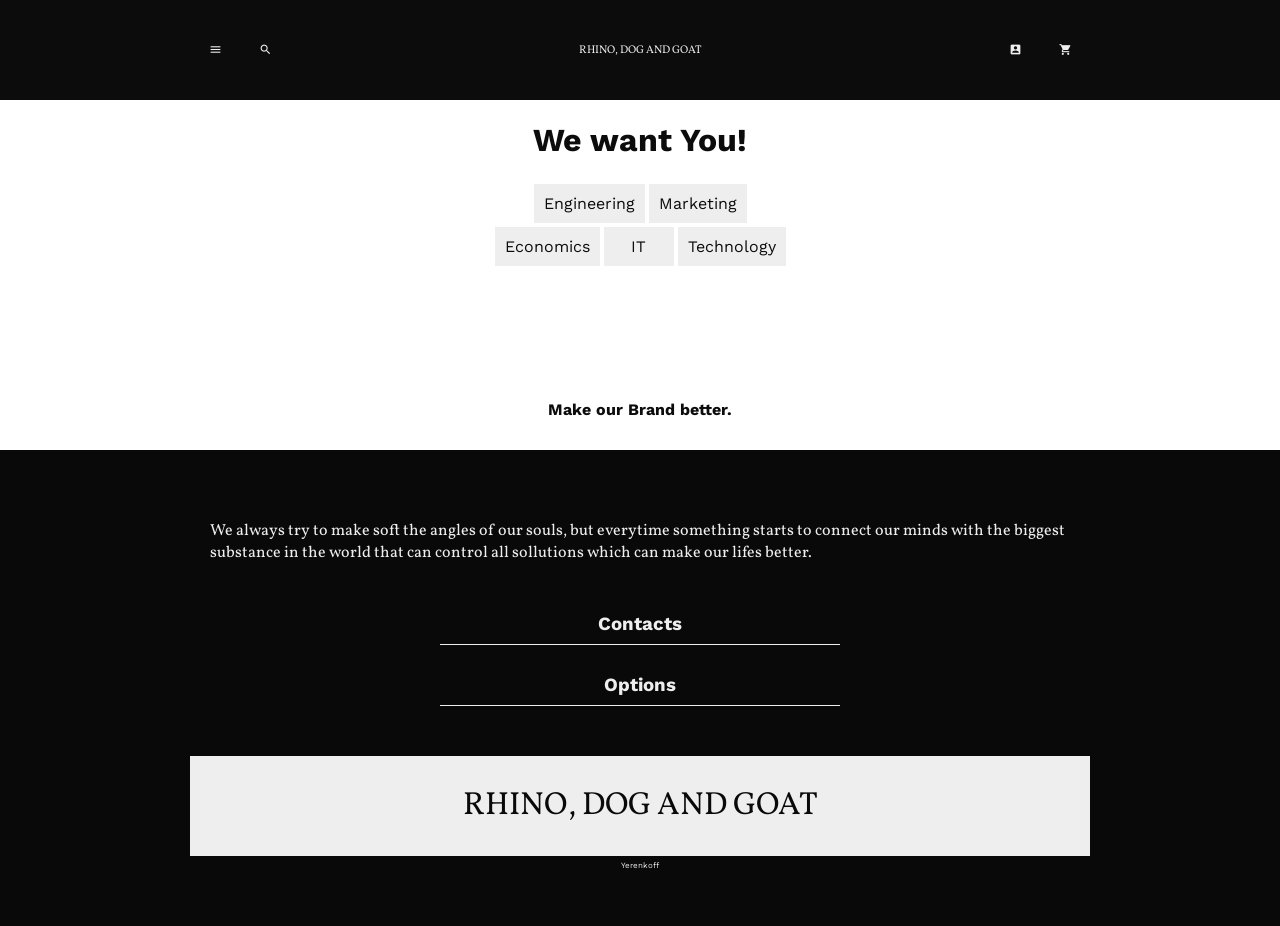
<file: careers.html>
<!DOCTYPE html>
<html>
    <head>
        <title>RHINO, DOG AND GOAT</title>
        <link rel="icon" type="image/png" href="img/favicon.png"/>
        <link rel="stylesheet" href="careers.css">
        <link rel="stylesheet" href="general.css">
        <meta charset="utf-8">
        <meta name="viewport" content="width=device-width, initial-scale=1">
        <link href="https://fonts.googleapis.com/icon?family=Material+Icons" rel="stylesheet">
        <link href="https://fonts.googleapis.com/css?family=Vollkorn:400,600|Work+Sans:600&amp;subset=cyrillic-ext" rel="stylesheet">
        <style>
            .header button {
                background: none;
                border: none;
                height: 50px;
                margin-top: 25px;
                width: 50px;
                display: grid;
                align-content: center;
                color: #eee;
                outline: none;
                cursor: pointer;
                -webkit-tap-highlight-color: transparent;
                transition: 0.3s;
                transition-timing-function: linear;
            }
        </style>
    </head>
    <body>
        <button class="upButton" onclick="goUp()">
            <i class="material-icons">
                keyboard_arrow_up
            </i>
        </button>
        <header>
            <div class="container header">
                <button onclick="showNav()">
                    <i class="material-icons" id="materialMenuIcon">menu</i>
                </button>
                <button onclick="showSearch()">
                    <i class="material-icons" id="materialSearchIcon">search</i>
                </button>
                <nav id="searchBar">
                    <form action="" id="searchForm">
                        <input type="text" placeholder="type your request">
                        <button id="searchButton">
                            <i class="material-icons">search</i>
                        </button>
                    </form>
                </nav>
                <nav id="navigationBar">
                    <button class="menuItem" onclick="openList(this)">Men</button>
                    <ul class="list">
                        <li>
                            <a href="men.html">All</a>
                        </li>
                        <li>
                            <a href="#/">Hats</a>
                        </li>
                        <li>
                            <a href="#/">T-Shirts</a>
                        </li>
                        <li>
                            <a href="#/">Jeans</a>
                        </li>
                    </ul>
                    <button class="menuItem" onclick="openList(this)">Women</button>
                    <ul class="list">
                        <li>
                            <a href="#/">All</a>
                        </li>
                        <li>
                            <a href="#/">Hats</a>
                        </li>
                        <li>
                            <a href="#/">Dresses</a>
                        </li>
                        <li>
                            <a href="#/">T-Shirts</a>
                        </li>
                    </ul>
                    <button class="menuItem" onclick="openList(this)">Kids</button>
                    <ul class="list">
                        <li>
                            <a href="#/">All</a>
                        </li>
                        <li>
                            <a href="#/">Hats</a>
                        </li>
                        <li>
                            <a href="#/">T-Shirts</a>
                        </li>
                        <li>
                            <a href="#/">Shirts</a>
                        </li>
                    </ul>
                </nav>
                <h1>
                    <a href="/">RHINO, DOG AND GOAT</a>
                </h1>
                <form action="" id="loginForm">
                    <button type="submit" form="loginForm">
                        <i class="material-icons">account_box</i>
                    </button>
                </form>
                <form action="" id="basketForm">
                    <button type="submit" form="basketForm">
                        <i class="material-icons">shopping_cart</i>
                    </button>
                </form>
            </div>
        </header>
        <main>
            <div class="container">
                <h2 class="helloHeader">We want You!</h2>
                <ul class="types">
                    <li class="type" onclick="showDescription(this)" data-item-type="Engineering">Engineering</li>
                    <li class="type" onclick="showDescription(this)" data-item-type="Marketing">Marketing</li>
                    <li class="type" onclick="showDescription(this)" data-item-type="Economics">Economics</li>
                    <li class="type" onclick="showDescription(this)" data-item-type="IT">IT</li>
                    <li class="type" onclick="showDescription(this)" data-item-type="Technology">Technology</li>
                </ul>
                <h2 class="artHeader hidden">Make our Brand better.</h2>
                <section class="typeDescription sectionEngineering">
                    <div class="typeBlock">
                        <a href="#/" class="typeHeader">Main engineer</a>
                        <h4 class="city">Toulouse</h4>
                        <p class="typeText">Lorem ipsum dolor sit amet, consectetur adipisicing elit. Repudiandae veritatis, hic sed totam veniam voluptate quidem vitae tempore, vel amet illo quaerat possimus ab maxime saepe adipisci qui. Quas, voluptas.</p>
                    </div>
                    <div class="typeBlock">
                        <a href="#/" class="typeHeader">Engineer</a>
                        <h4 class="city">Lisbon</h4>
                        <p class="typeText">Nisi excepturi reprehenderit accusamus perspiciatis officia quam illo pariatur, ratione, amet eius. Quasi officia dolore laboriosam. Iusto ipsum facere sequi, alias obcaecati!</p>
                    </div>
                </section>
                <section class="typeDescription sectionMarketing">
                    <div class="typeBlock">
                        <a href="#/" class="typeHeader">Marketer</a>
                        <h4 class="city">Toulouse</h4>
                        <p class="typeText">Enim culpa nemo dolorem incidunt pariatur quos cumque autem velit officiis laboriosam, assumenda inventore cum, at fuga eos. Animi id, deleniti! Architecto.</p>
                    </div>
                    <div class="typeBlock">
                        <a href="#/" class="typeHeader">Analyst</a>
                        <h4 class="city">Toulouse</h4>
                        <p class="typeText">Quod voluptate cum animi maxime tempora incidunt, ratione ipsa doloremque perspiciatis natus atque laborum assumenda optio vero nisi alias. Nemo, doloremque, repudiandae!</p>
                    </div>
                    <div class="typeBlock">
                        <a href="#/" class="typeHeader">Manager</a>
                        <h4 class="city">Amsterdam</h4>
                        <p class="typeText">Itaque numquam quasi accusantium nemo tenetur assumenda, enim, alias at minima voluptatem obcaecati laboriosam iusto modi eaque illo asperiores minus dolore, cum!</p>
                    </div>
                </section>
                <section class="typeDescription sectionEconomics">
                    <div class="typeBlock">
                        <a href="#/" class="typeHeader">Economist:)</a>
                        <h4 class="city">Strasbourg</h4>
                        <p class="typeText">Odit autem non esse consectetur, voluptate accusamus aliquid beatae commodi delectus, distinctio, quas! Voluptas minima est cum itaque odit, numquam in sunt.</p>
                    </div>
                    <div class="typeBlock">
                        <a href="#/" class="typeHeader">Accountant</a>
                        <h4 class="city">Strasbourg</h4>
                        <p class="typeText">Necessitatibus unde, aspernatur dolorem hic quibusdam iure, sint assumenda magnam culpa ab nihil iste perferendis praesentium. Vero perspiciatis a asperiores quibusdam soluta.</p>
                    </div>
                </section>
                <section class="typeDescription sectionIT">
                    <div class="typeBlock">
                        <a href="#/" class="typeHeader">Designer</a>
                        <h4 class="city">Strasbourg</h4>
                        <p class="typeText">Consequuntur dolorem expedita iusto dolores, quis asperiores nam harum, excepturi obcaecati maxime rerum et debitis ea non aut necessitatibus perspiciatis autem, culpa!</p>
                    </div>
                    <div class="typeBlock">
                        <a href="#/" class="typeHeader">Python Programmer</a>
                        <h4 class="city">Amsterdam</h4>
                        <p class="typeText">Commodi voluptate officia doloribus voluptates obcaecati molestias recusandae eaque optio beatae architecto possimus quisquam quas non ad magnam qui est dignissimos, eum.</p>
                    </div>
                </section>
                <section class="typeDescription sectionTechnology">
                    <div class="typeBlock">
                        <a href="#/" class="typeHeader">Seamstress</a>
                        <h4 class="city">Strasbourg</h4>
                        <p class="typeText">Illo tempora iusto et nam! Distinctio eveniet deleniti numquam perferendis suscipit blanditiis totam similique placeat, quod incidunt tempore nihil molestias nam maiores.</p>
                    </div>
                    <div class="typeBlock">
                        <a href="#/" class="typeHeader">Technologist</a>
                        <h4 class="city">Toulouse</h4>
                        <p class="typeText">Dolore fuga at explicabo rerum blanditiis necessitatibus, odit quae sint dicta quos maiores quod provident quibusdam suscipit, quia. Vel cumque, ullam voluptate!</p>
                    </div>
                    <div class="typeBlock">
                        <a href="#/" class="typeHeader">Administrator</a>
                        <h4 class="city">Amsterdam</h4>
                        <p class="typeText">Distinctio veniam ut libero perferendis nesciunt, iste beatae omnis dignissimos, iusto dolorem iure, illum officia autem! Ipsa molestias optio voluptatum architecto laborum!</p>
                    </div>
                </section>
            </div>
        </main>
        <footer>
            <div class="footer__returns" onclick="closeReturns()">
                <div class="returnsModal">
                    <h2 class="returnsHeader">Returns</h2>
                    <h3 class="returnsSubtitle">Lorem ipsum</h3>
                    <p class="returnsText">Autem error a cumque corporis, nesciunt voluptatibus suscipit itaque nemo sed laudantium perspiciatis alias nulla sunt mollitia tempora ipsam voluptates similique recusandae.</p>
                    <h3 class="returnsSubtitle">Dolor sit amet</h3>
                    <p class="returnsText">Veniam veritatis necessitatibus saepe in et fuga iure aperiam mollitia dolores molestias soluta distinctio ad asperiores perferendis quaerat quae, sit deleniti. Quo!</p>
                </div>
            </div>
            <section class="footer__shipping" onclick="closeShipping()">
                <div class="shippingModal">
                    <div id="sky">
                        <span id="letterA">A</span>
                        <span id="letterB">B</span>
                        <i class="material-icons" id="plane">
                            airplanemode_active
                        </i>
                    </div>
                    <div class="shippingInfo" onscroll="shippingScroll()">
                        <h2 class="shipping__h2">Shipping</h2>
                        <p class="shipping__p">Lorem ipsum dolor sit amet, consectetur adipisicing elit. Fugiat, et quo minima dolorem porro expedita harum blanditiis quis deserunt neque tenetur quasi, dignissimos recusandae.</p>
                        <p class="shipping__p">Distinctio aspernatur temporibus libero dignissimos veritatis. Lorem ipsum dolor sit amet, consectetur adipisicing elit. Aperiam officia distinctio dicta quae cupiditate dignissimos laudantium reprehenderit, beatae aspernatur,
                            voluptates odit consectetur earum nam voluptate dolorem consequuntur maxime voluptatum nostrum. Lorem ipsum dolor sit amet, consectetur adipisicing elit. Eligendi repudiandae ipsa veritatis vel quia autem delectus voluptas minima rem. Quidem
                            inventore odio porro dicta error deserunt reiciendis sequi quod nesciunt? Lorem ipsum dolor sit amet, consectetur adipisicing elit.</p>
                        <p class="shipping__p">Iure odit, possimus? Nobis officia nam, ut velit molestias accusamus officiis, ex, deserunt unde obcaecati labore incidunt sequi consequuntur quae. Doloremque, est!</p>
                        <p class="shipping__p">Lorem ipsum dolor sit amet, consectetur adipisicing elit. Earum maxime laboriosam odit, blanditiis, ducimus error dolores sed quaerat cum quod dolorum voluptate minus magni odio doloremque, sint voluptates suscipit. Animi.</p>
                        <p class="shipping__p">Lorem ipsum dolor sit amet, consectetur adipisicing elit. Earum maxime laboriosam odit, blanditiis, ducimus error dolores sed quaerat cum quod dolorum voluptate minus magni odio doloremque, sint voluptates suscipit. Animi.</p>
                        <p class="shipping__p">Lorem ipsum dolor sit amet, consectetur adipisicing elit. Earum maxime laboriosam odit, blanditiis, ducimus error dolores sed quaerat cum quod dolorum voluptate minus magni odio doloremque, sint voluptates suscipit. Animi.</p>
                        <p class="shipping__p">Lorem ipsum dolor sit amet, consectetur adipisicing elit. Earum maxime laboriosam odit, blanditiis, ducimus error dolores sed quaerat cum quod dolorum voluptate minus magni odio doloremque, sint voluptates suscipit. Animi.</p>
                        <p class="shipping__p">Lorem ipsum dolor sit amet, consectetur adipisicing elit. Earum maxime laboriosam odit, blanditiis, ducimus error dolores sed quaerat cum quod dolorum voluptate minus magni odio doloremque, sint voluptates suscipit. Animi.</p>
                        <p class="shipping__p">Lorem ipsum dolor sit amet, consectetur adipisicing elit. Earum maxime laboriosam odit, blanditiis, ducimus error dolores sed quaerat cum quod dolorum voluptate minus magni odio doloremque, sint voluptates suscipit. Animi.</p>
                        <p class="shipping__p">Lorem ipsum dolor sit amet, consectetur adipisicing elit. Architecto esse quidem tenetur ad maxime, nobis. Voluptatibus nam deleniti accusantium doloremque a laudantium aliquam, nostrum eveniet quasi id repudiandae temporibus accusamus!</p>
                    </div>
                </div>
            </section>
            <div class="container">
                <p class="footer__text">We always try to make soft the angles of our souls, but everytime something starts to connect our minds with the biggest substance in the world that can control all sollutions which can make our lifes better.</p>
                <nav class="footer__col">
                    <h3 class="footer__h3" onclick="showList(this)">Contacts</h3>
                    <ul class="footer__list">
                        <li>
                            <a href="#/">Twitter</a>
                        </li>
                        <li>
                            <a href="#/">Instagram</a>
                        </li>
                        <li>
                            <a href="#/">Telegram</a>
                        </li>
                        <li>
                            <a href="#/">YouTube</a>
                        </li>
                    </ul>
                </nav>
                <nav class="footer__col">
                    <h3 class="footer__h3" onclick="showList(this)">Options</h3>
                    <ul class="footer__list">
                        <li>
                            <a href="#/" onclick="openShipping()">Shipping</a>
                        </li>
                        <li>
                            <a href="#/">Careers</a>
                        </li>
                        <li>
                            <a href="#/">Account</a>
                        </li>
                        <li>
                            <a href="#/" onclick="openReturns()">Returns</a>
                        </li>
                    </ul>
                </nav>
                <h2 class="footer__logo hidden">
                    <a href="#/">RHINO, DOG AND GOAT</a>
                </h2>
                <a href="#/" class="footer__myname">Yerenkoff</a>
            </div>
        </footer>
        <script src="careers.js"></script>
        <script src="general.js"></script>
    </body>
</html>
</file>
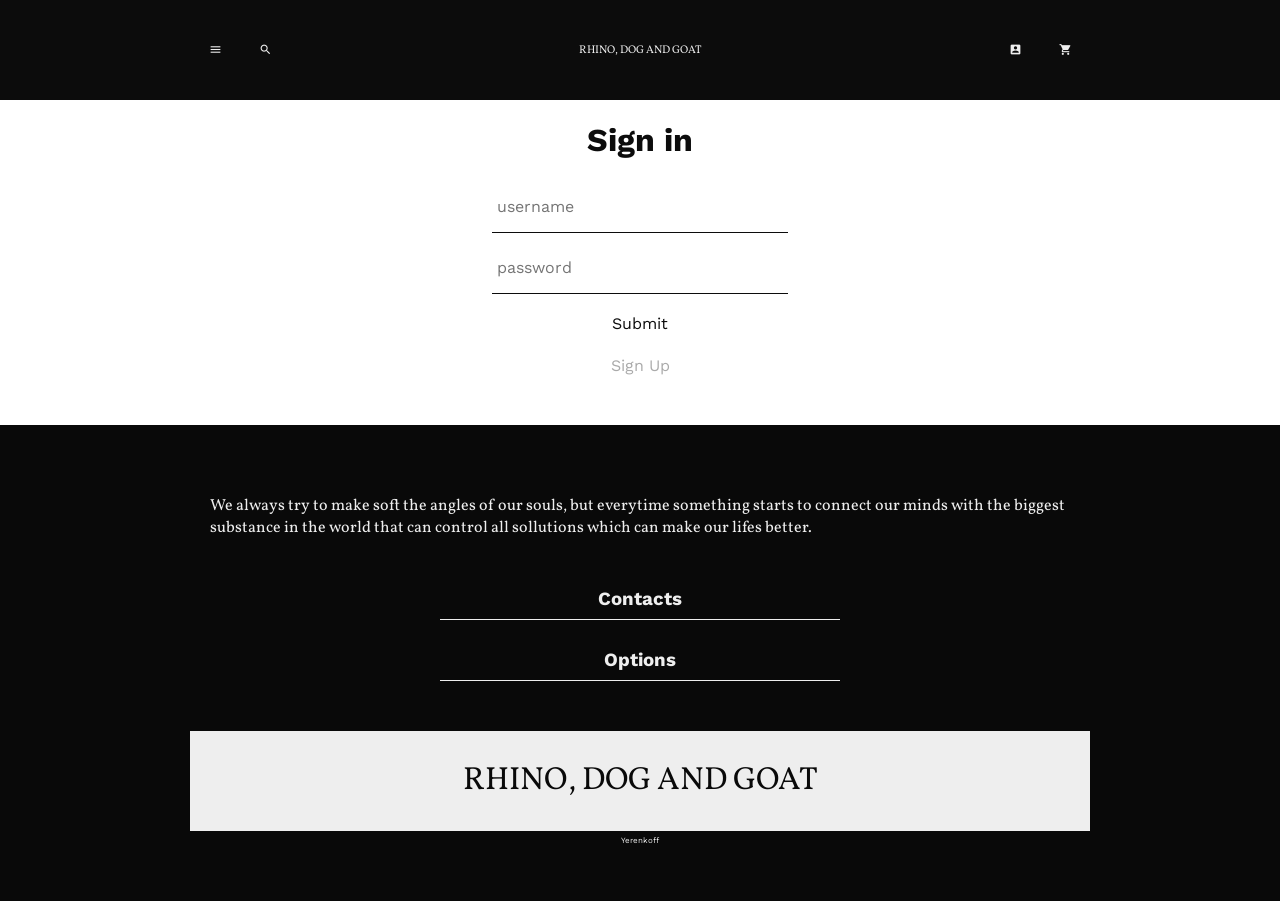
<file: login.html>
<!DOCTYPE html>
<html>
    <head>
        <title>RHINO, DOG AND GOAT</title>
        <link rel="icon" type="image/png" href="img/favicon.png"/>
        <link rel="stylesheet" href="login.css">
        <link rel="stylesheet" href="general.css">
        <meta charset="utf-8">
        <meta name="viewport" content="width=device-width, initial-scale=1">
        <link href="https://fonts.googleapis.com/icon?family=Material+Icons" rel="stylesheet">
        <link href="https://fonts.googleapis.com/css?family=Vollkorn:400,600|Work+Sans:600&amp;subset=cyrillic-ext" rel="stylesheet">
        <style>
            .header button {
                background: none;
                border: none;
                height: 50px;
                margin-top: 25px;
                width: 50px;
                display: grid;
                align-content: center;
                color: #eee;
                outline: none;
                cursor: pointer;
                -webkit-tap-highlight-color: transparent;
                transition: 0.3s;
                transition-timing-function: linear;
            }
        </style>
    </head>
    <body>
        <button class="upButton" onclick="goUp()">
            <i class="material-icons">
                keyboard_arrow_up
            </i>
        </button>
        <header>
            <div class="container header">
                <button onclick="showNav()">
                    <i class="material-icons" id="materialMenuIcon">menu</i>
                </button>
                <button onclick="showSearch()">
                    <i class="material-icons" id="materialSearchIcon">search</i>
                </button>
                <nav id="searchBar">
                    <form action="" id="searchForm">
                        <input type="text" placeholder="type your request">
                        <button id="searchButton">
                            <i class="material-icons">search</i>
                        </button>
                    </form>
                </nav>
                <nav id="navigationBar">
                    <button class="menuItem" onclick="openList(this)">Men</button>
                    <ul class="list">
                        <li>
                            <a href="men.html">All</a>
                        </li>
                        <li>
                            <a href="#/">Hats</a>
                        </li>
                        <li>
                            <a href="#/">T-Shirts</a>
                        </li>
                        <li>
                            <a href="#/">Jeans</a>
                        </li>
                    </ul>
                    <button class="menuItem" onclick="openList(this)">Women</button>
                    <ul class="list">
                        <li>
                            <a href="#/">All</a>
                        </li>
                        <li>
                            <a href="#/">Hats</a>
                        </li>
                        <li>
                            <a href="#/">Dresses</a>
                        </li>
                        <li>
                            <a href="#/">T-Shirts</a>
                        </li>
                    </ul>
                    <button class="menuItem" onclick="openList(this)">Kids</button>
                    <ul class="list">
                        <li>
                            <a href="#/">All</a>
                        </li>
                        <li>
                            <a href="#/">Hats</a>
                        </li>
                        <li>
                            <a href="#/">T-Shirts</a>
                        </li>
                        <li>
                            <a href="#/">Shirts</a>
                        </li>
                    </ul>
                </nav>
                <h1>
                    <a href="/">RHINO, DOG AND GOAT</a>
                </h1>
                <form action="" id="loginForm">
                    <button type="submit" form="loginForm">
                        <i class="material-icons">account_box</i>
                    </button>
                </form>
                <form action="" id="basketForm">
                    <button type="submit" form="basketForm">
                        <i class="material-icons">shopping_cart</i>
                    </button>
                </form>
            </div>
        </header>
        <main>
            <div class="container">
                <h2 class="helloHeader">Sign in</h2>
                <form action="#/" class="signInForm">
                    <input type="text" placeholder="username" class="datas">
                    <input type="password" placeholder="password" class="datas">
                    <input type="submit" class="submit">
                </form>
                <a href="#/" class="signUpLink">Sign Up</a>
            </div>
        </main>
        <footer>
            <div class="footer__returns" onclick="closeReturns()">
                <div class="returnsModal">
                    <h2 class="returnsHeader">Returns</h2>
                    <h3 class="returnsSubtitle">Lorem ipsum</h3>
                    <p class="returnsText">Autem error a cumque corporis, nesciunt voluptatibus suscipit itaque nemo sed laudantium perspiciatis alias nulla sunt mollitia tempora ipsam voluptates similique recusandae.</p>
                    <h3 class="returnsSubtitle">Dolor sit amet</h3>
                    <p class="returnsText">Veniam veritatis necessitatibus saepe in et fuga iure aperiam mollitia dolores molestias soluta distinctio ad asperiores perferendis quaerat quae, sit deleniti. Quo!</p>
                </div>
            </div>
            <section class="footer__shipping" onclick="closeShipping()">
                <div class="shippingModal">
                    <div id="sky">
                        <span id="letterA">A</span>
                        <span id="letterB">B</span>
                        <i class="material-icons" id="plane">
                            airplanemode_active
                        </i>
                    </div>
                    <div class="shippingInfo" onscroll="shippingScroll()">
                        <h2 class="shipping__h2">Shipping</h2>
                        <p class="shipping__p">Lorem ipsum dolor sit amet, consectetur adipisicing elit. Fugiat, et quo minima dolorem porro expedita harum blanditiis quis deserunt neque tenetur quasi, dignissimos recusandae.</p>
                        <p class="shipping__p">Distinctio aspernatur temporibus libero dignissimos veritatis. Lorem ipsum dolor sit amet, consectetur adipisicing elit. Aperiam officia distinctio dicta quae cupiditate dignissimos laudantium reprehenderit, beatae aspernatur,
                            voluptates odit consectetur earum nam voluptate dolorem consequuntur maxime voluptatum nostrum. Lorem ipsum dolor sit amet, consectetur adipisicing elit. Eligendi repudiandae ipsa veritatis vel quia autem delectus voluptas minima rem. Quidem
                            inventore odio porro dicta error deserunt reiciendis sequi quod nesciunt? Lorem ipsum dolor sit amet, consectetur adipisicing elit.</p>
                        <p class="shipping__p">Iure odit, possimus? Nobis officia nam, ut velit molestias accusamus officiis, ex, deserunt unde obcaecati labore incidunt sequi consequuntur quae. Doloremque, est!</p>
                        <p class="shipping__p">Lorem ipsum dolor sit amet, consectetur adipisicing elit. Earum maxime laboriosam odit, blanditiis, ducimus error dolores sed quaerat cum quod dolorum voluptate minus magni odio doloremque, sint voluptates suscipit. Animi.</p>
                        <p class="shipping__p">Lorem ipsum dolor sit amet, consectetur adipisicing elit. Earum maxime laboriosam odit, blanditiis, ducimus error dolores sed quaerat cum quod dolorum voluptate minus magni odio doloremque, sint voluptates suscipit. Animi.</p>
                        <p class="shipping__p">Lorem ipsum dolor sit amet, consectetur adipisicing elit. Earum maxime laboriosam odit, blanditiis, ducimus error dolores sed quaerat cum quod dolorum voluptate minus magni odio doloremque, sint voluptates suscipit. Animi.</p>
                        <p class="shipping__p">Lorem ipsum dolor sit amet, consectetur adipisicing elit. Earum maxime laboriosam odit, blanditiis, ducimus error dolores sed quaerat cum quod dolorum voluptate minus magni odio doloremque, sint voluptates suscipit. Animi.</p>
                        <p class="shipping__p">Lorem ipsum dolor sit amet, consectetur adipisicing elit. Earum maxime laboriosam odit, blanditiis, ducimus error dolores sed quaerat cum quod dolorum voluptate minus magni odio doloremque, sint voluptates suscipit. Animi.</p>
                        <p class="shipping__p">Lorem ipsum dolor sit amet, consectetur adipisicing elit. Earum maxime laboriosam odit, blanditiis, ducimus error dolores sed quaerat cum quod dolorum voluptate minus magni odio doloremque, sint voluptates suscipit. Animi.</p>
                        <p class="shipping__p">Lorem ipsum dolor sit amet, consectetur adipisicing elit. Architecto esse quidem tenetur ad maxime, nobis. Voluptatibus nam deleniti accusantium doloremque a laudantium aliquam, nostrum eveniet quasi id repudiandae temporibus accusamus!</p>
                    </div>
                </div>
            </section>
            <div class="container">
                <p class="footer__text">We always try to make soft the angles of our souls, but everytime something starts to connect our minds with the biggest substance in the world that can control all sollutions which can make our lifes better.</p>
                <nav class="footer__col">
                    <h3 class="footer__h3" onclick="showList(this)">Contacts</h3>
                    <ul class="footer__list">
                        <li>
                            <a href="#/">Twitter</a>
                        </li>
                        <li>
                            <a href="#/">Instagram</a>
                        </li>
                        <li>
                            <a href="#/">Telegram</a>
                        </li>
                        <li>
                            <a href="#/">YouTube</a>
                        </li>
                    </ul>
                </nav>
                <nav class="footer__col">
                    <h3 class="footer__h3" onclick="showList(this)">Options</h3>
                    <ul class="footer__list">
                        <li>
                            <a href="#/" onclick="openShipping()">Shipping</a>
                        </li>
                        <li>
                            <a href="#/">Careers</a>
                        </li>
                        <li>
                            <a href="#/">Account</a>
                        </li>
                        <li>
                            <a href="#/" onclick="openReturns()">Returns</a>
                        </li>
                    </ul>
                </nav>
                <h2 class="footer__logo hidden">
                    <a href="#/">RHINO, DOG AND GOAT</a>
                </h2>
                <a href="#/" class="footer__myname">Yerenkoff</a>
            </div>
        </footer>
        <script src="careers.js"></script>
        <script src="general.js"></script>
    </body>
</html>
</file>
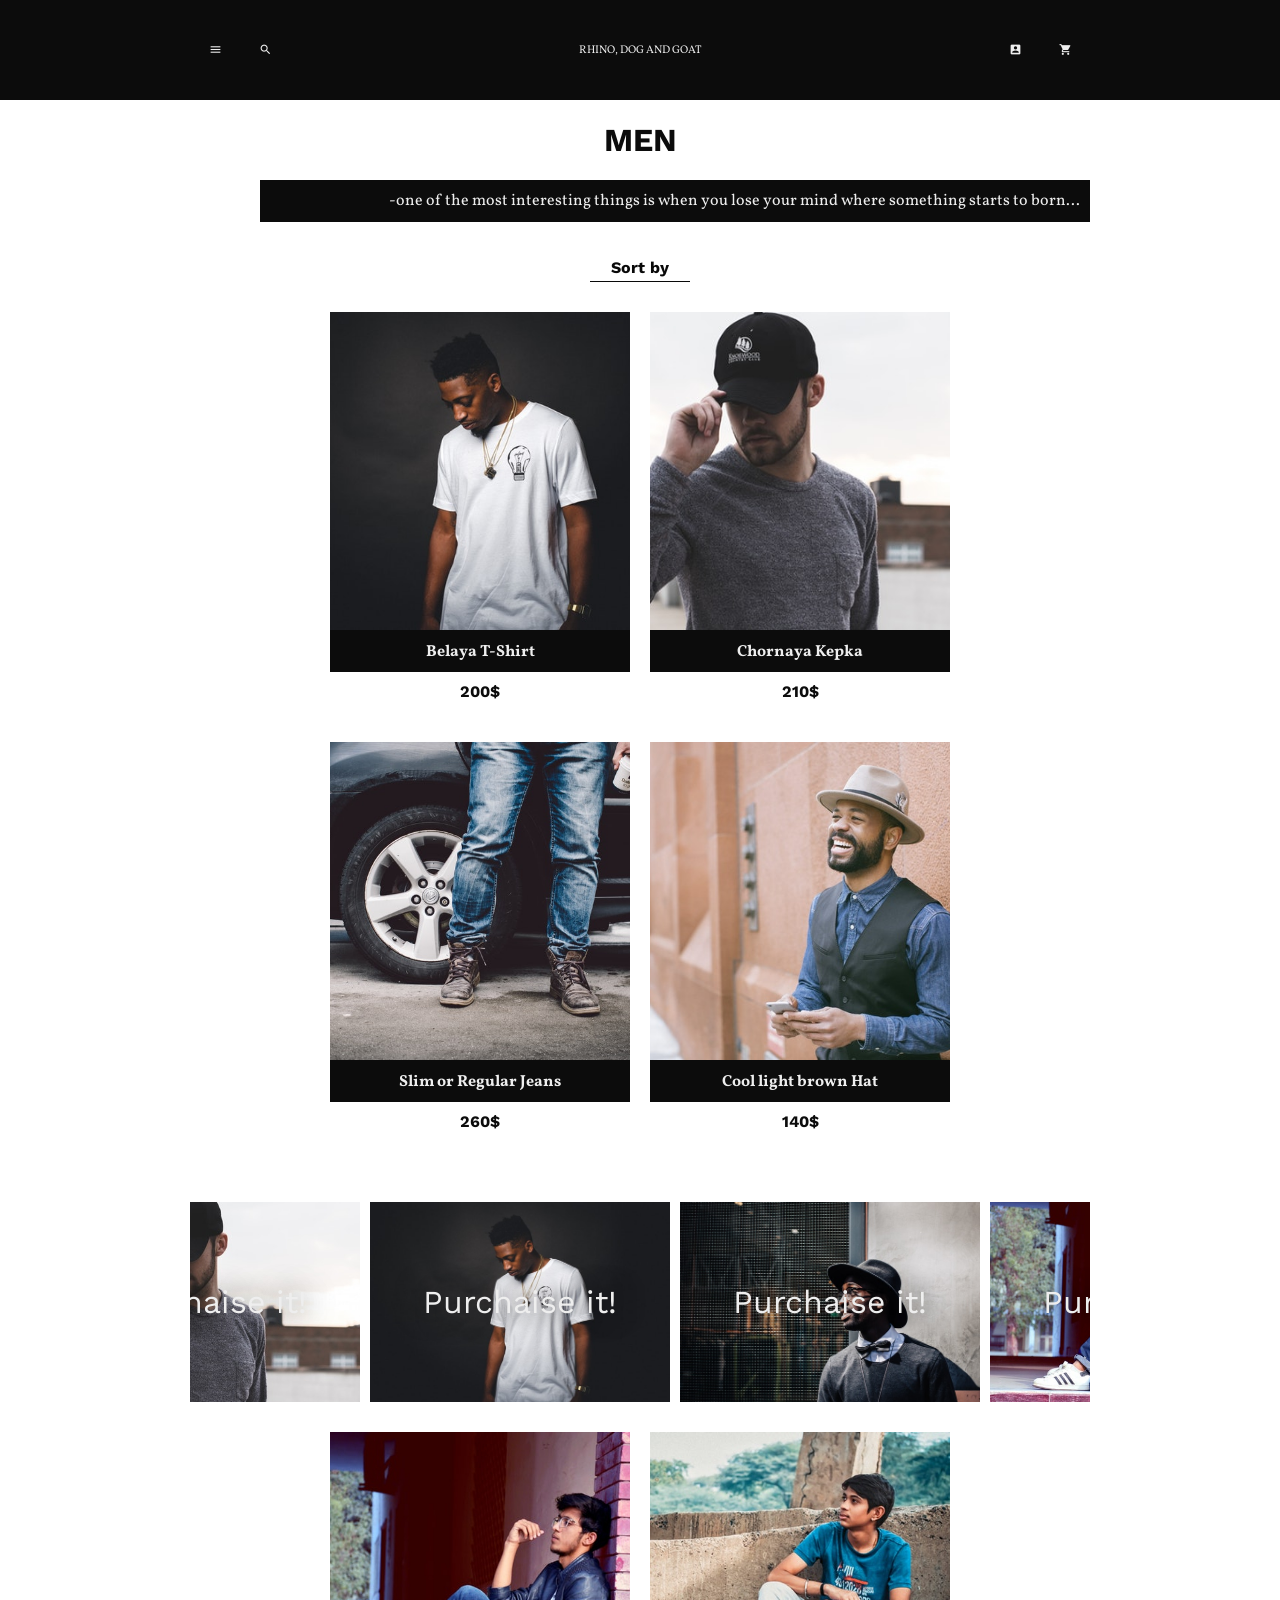
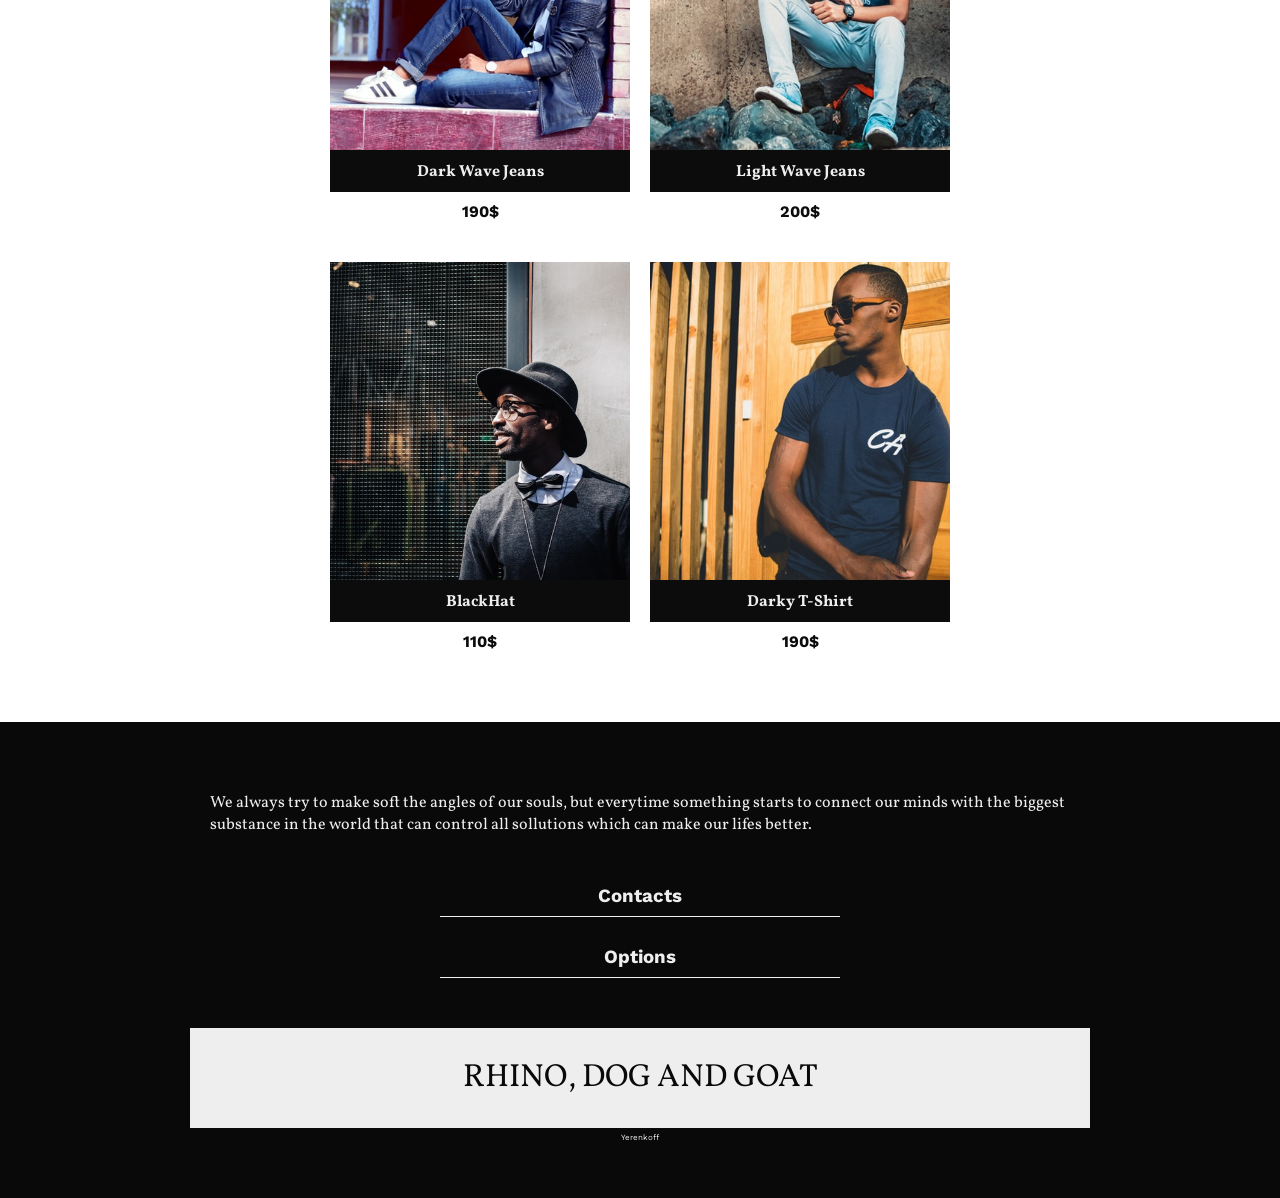
<file: men.html>
<!DOCTYPE html>
<html>
    <head>
        <title>RHINO, DOG AND GOAT</title>
        <link rel="stylesheet" href="men.css">
        <link rel="stylesheet" href="general.css">
        <meta charset="utf-8">
        <meta name="viewport" content="width=device-width, initial-scale=1">
        <link href="https://fonts.googleapis.com/icon?family=Material+Icons" rel="stylesheet">
        <link href="https://fonts.googleapis.com/css?family=Vollkorn:400,600|Work+Sans:600&amp;subset=cyrillic-ext" rel="stylesheet">
        <style>
            .header button {
                background: none;
                border: none;
                height: 50px;
                margin-top: 25px;
                width: 50px;
                display: grid;
                align-content: center;
                color: #eee;
                outline: none;
                cursor: pointer;
                -webkit-tap-highlight-color: transparent;
                transition: 0.3s;
                transition-timing-function: linear;
            }
        </style>
    </head>
    <body>
        <button class="upButton" onclick="goUp()">
            <i class="material-icons">
                keyboard_arrow_up
            </i>
        </button>
        <header>
            <div class="container header">
                <button onclick="showNav()">
                    <i class="material-icons" id="materialMenuIcon">menu</i>
                </button>
                <button onclick="showSearch()">
                    <i class="material-icons" id="materialSearchIcon">search</i>
                </button>
                <nav id="searchBar">
                    <form action="" id="searchForm">
                        <input type="text" placeholder="type your request">
                        <button id="searchButton">
                            <i class="material-icons">search</i>
                        </button>
                    </form>
                </nav>
                <nav id="navigationBar">
                    <button class="menuItem" onclick="openList(this)">Men</button>
                    <ul class="list">
                        <li>
                            <a href="men.html">All</a>
                        </li>
                        <li>
                            <a href="#/">Hats</a>
                        </li>
                        <li>
                            <a href="#/">T-Shirts</a>
                        </li>
                        <li>
                            <a href="#/">Jeans</a>
                        </li>
                    </ul>
                    <button class="menuItem" onclick="openList(this)">Women</button>
                    <ul class="list">
                        <li>
                            <a href="#/">All</a>
                        </li>
                        <li>
                            <a href="#/">Hats</a>
                        </li>
                        <li>
                            <a href="#/">Dresses</a>
                        </li>
                        <li>
                            <a href="#/">T-Shirts</a>
                        </li>
                    </ul>
                    <button class="menuItem" onclick="openList(this)">Kids</button>
                    <ul class="list">
                        <li>
                            <a href="#/">All</a>
                        </li>
                        <li>
                            <a href="#/">Hats</a>
                        </li>
                        <li>
                            <a href="#/">T-Shirts</a>
                        </li>
                        <li>
                            <a href="#/">Shirts</a>
                        </li>
                    </ul>
                </nav>
                <h1>
                    <a href="/">RHINO, DOG AND GOAT</a>
                </h1>
                <form action="" id="loginForm">
                    <button type="submit" form="loginForm">
                        <i class="material-icons">account_box</i>
                    </button>
                </form>
                <form action="" id="basketForm">
                    <button type="submit" form="basketForm">
                        <i class="material-icons">shopping_cart</i>
                    </button>
                </form>
            </div>
        </header>
        <main class="main">
            <div class="container">

                <h2 class="main__h2" onclick="sortBy()">MEN</h2>

                <p class="main__quote hidden">-one of the most interesting things is when you lose your mind where something starts to born...</p>

                <div class="main__sorting">
                    <button class="sorting__sortButton" onclick="showSort()">Sort by</button>
                    <nav class="sorting__sortNav">
                        <a href="#/" onclick="sortBy(this)" data-item-type="fromLow">price: from low to high</a>
                        <a href="#/" onclick="sortBy(this)" data-item-type="fromHigh">price: from high to low</a>
                        <a href="#/" onclick="sortBy(this)" data-item-type="byName">by name</a>
                        <a href="#/" onclick="sortBy(this)" data-item-type="byRecs">by recommendations</a>
                    </nav>
                </div>

                <section class="main__block">
                    <a href="#/" class="block__product hidden">
                        <div class="product__image"><img src="img/mtshirt0.jpeg" alt=""></div>
                        <h3 class="product__Name">Belaya T-Shirt</h3>
                        <h3 class="product_Price">200$</h3>
                    </a>
                    <a href="#/" class="block__product hidden">
                        <div class="product__image"><img src="img/menHat0.jpeg" alt=""></div>
                        <h3 class="product__Name">Chornaya Kepka</h3>
                        <h3 class="product_Price">210$</h3>
                    </a>
                    <a href="#/" class="block__product hidden">
                        <div class="product__image"><img src="img/mJeans0.jpg" alt=""></div>
                        <h3 class="product__Name">Slim or Regular Jeans</h3>
                        <h3 class="product_Price">260$</h3>
                    </a>
                    <a href="#/" class="block__product hidden">
                        <div class="product__image"><img src="img/menHat1.jpeg" alt=""></div>
                        <h3 class="product__Name">Cool light brown Hat</h3>
                        <h3 class="product_Price">140$</h3>
                    </a>
                </section>

                <div class="main__carousel hidden">
                    <div class="carousel__images">
                        <a href="#/" class="carouselImage">Purchaise it!</a>
                        <a href="#/" class="carouselImage">Purchaise it!</a>
                        <a href="#/" class="carouselImage">Purchaise it!</a>
                        <a href="#/" class="carouselImage">Purchaise it!</a>
                        <a href="#/" class="carouselImage">Purchaise it!</a>
                    </div>
                </div>

                <section class="main__block">
                    <a href="#/" class="block__product hidden">
                        <div class="product__image"><img src="img/mJeans1.jpeg" alt=""></div>
                        <h3 class="product__Name">Dark Wave Jeans</h3>
                        <h3 class="product_Price">190$</h3>
                    </a>
                    <a href="#/" class="block__product hidden">
                        <div class="product__image"><img src="img/mJeans2.jpeg" alt=""></div>
                        <h3 class="product__Name">Light Wave Jeans</h3>
                        <h3 class="product_Price">200$</h3>
                    </a>
                    <a href="#/" class="block__product hidden">
                        <div class="product__image"><img src="img/menHat2.jpeg" alt=""></div>
                        <h3 class="product__Name">BlackHat</h3>
                        <h3 class="product_Price">110$</h3>
                    </a>
                    <a href="#/" class="block__product hidden">
                        <div class="product__image"><img src="img/mtshirt1.jpeg" alt=""></div>
                        <h3 class="product__Name">Darky T-Shirt</h3>
                        <h3 class="product_Price">190$</h3>
                    </a>
                </section>

            </div>
        </main>
        <footer>
            <div class="footer__returns" onclick="closeReturns()">
                <div class="returnsModal">
                    <h2 class="returnsHeader">Returns</h2>
                    <h3 class="returnsSubtitle">Lorem ipsum</h3>
                    <p class="returnsText">Autem error a cumque corporis, nesciunt voluptatibus suscipit itaque nemo sed laudantium perspiciatis alias nulla sunt mollitia tempora ipsam voluptates similique recusandae.</p>
                    <h3 class="returnsSubtitle">Dolor sit amet</h3>
                    <p class="returnsText">Veniam veritatis necessitatibus saepe in et fuga iure aperiam mollitia dolores molestias soluta distinctio ad asperiores perferendis quaerat quae, sit deleniti. Quo!</p>
                </div>
            </div>
            <section class="footer__shipping" onclick="closeShipping()">
                <div class="shippingModal">
                    <div id="sky">
                        <span id="letterA">A</span>
                        <span id="letterB">B</span>
                        <i class="material-icons" id="plane">
                            airplanemode_active
                        </i>
                    </div>
                    <div class="shippingInfo" onscroll="shippingScroll()">
                        <h2 class="shipping__h2">Shipping</h2>
                        <p class="shipping__p">Lorem ipsum dolor sit amet, consectetur adipisicing elit. Fugiat, et quo minima dolorem porro expedita harum blanditiis quis deserunt neque tenetur quasi, dignissimos recusandae.</p>
                        <p class="shipping__p">Distinctio aspernatur temporibus libero dignissimos veritatis. Lorem ipsum dolor sit amet, consectetur adipisicing elit. Aperiam officia distinctio dicta quae cupiditate dignissimos laudantium reprehenderit, beatae aspernatur,
                            voluptates odit consectetur earum nam voluptate dolorem consequuntur maxime voluptatum nostrum. Lorem ipsum dolor sit amet, consectetur adipisicing elit. Eligendi repudiandae ipsa veritatis vel quia autem delectus voluptas minima rem. Quidem
                            inventore odio porro dicta error deserunt reiciendis sequi quod nesciunt? Lorem ipsum dolor sit amet, consectetur adipisicing elit.</p>
                        <p class="shipping__p">Iure odit, possimus? Nobis officia nam, ut velit molestias accusamus officiis, ex, deserunt unde obcaecati labore incidunt sequi consequuntur quae. Doloremque, est!</p>
                        <p class="shipping__p">Lorem ipsum dolor sit amet, consectetur adipisicing elit. Earum maxime laboriosam odit, blanditiis, ducimus error dolores sed quaerat cum quod dolorum voluptate minus magni odio doloremque, sint voluptates suscipit. Animi.</p>
                        <p class="shipping__p">Lorem ipsum dolor sit amet, consectetur adipisicing elit. Earum maxime laboriosam odit, blanditiis, ducimus error dolores sed quaerat cum quod dolorum voluptate minus magni odio doloremque, sint voluptates suscipit. Animi.</p>
                        <p class="shipping__p">Lorem ipsum dolor sit amet, consectetur adipisicing elit. Earum maxime laboriosam odit, blanditiis, ducimus error dolores sed quaerat cum quod dolorum voluptate minus magni odio doloremque, sint voluptates suscipit. Animi.</p>
                        <p class="shipping__p">Lorem ipsum dolor sit amet, consectetur adipisicing elit. Earum maxime laboriosam odit, blanditiis, ducimus error dolores sed quaerat cum quod dolorum voluptate minus magni odio doloremque, sint voluptates suscipit. Animi.</p>
                        <p class="shipping__p">Lorem ipsum dolor sit amet, consectetur adipisicing elit. Earum maxime laboriosam odit, blanditiis, ducimus error dolores sed quaerat cum quod dolorum voluptate minus magni odio doloremque, sint voluptates suscipit. Animi.</p>
                        <p class="shipping__p">Lorem ipsum dolor sit amet, consectetur adipisicing elit. Earum maxime laboriosam odit, blanditiis, ducimus error dolores sed quaerat cum quod dolorum voluptate minus magni odio doloremque, sint voluptates suscipit. Animi.</p>
                        <p class="shipping__p">Lorem ipsum dolor sit amet, consectetur adipisicing elit. Architecto esse quidem tenetur ad maxime, nobis. Voluptatibus nam deleniti accusantium doloremque a laudantium aliquam, nostrum eveniet quasi id repudiandae temporibus accusamus!</p>
                    </div>
                </div>
            </section>
            <div class="container">
                <p class="footer__text">We always try to make soft the angles of our souls, but everytime something starts to connect our minds with the biggest substance in the world that can control all sollutions which can make our lifes better.</p>
                <nav class="footer__col">
                    <h3 class="footer__h3" onclick="showList(this)">Contacts</h3>
                    <ul class="footer__list">
                        <li>
                            <a href="#/">Twitter</a>
                        </li>
                        <li>
                            <a href="#/">Instagram</a>
                        </li>
                        <li>
                            <a href="#/">Telegram</a>
                        </li>
                        <li>
                            <a href="#/">YouTube</a>
                        </li>
                    </ul>
                </nav>
                <nav class="footer__col">
                    <h3 class="footer__h3" onclick="showList(this)">Options</h3>
                    <ul class="footer__list">
                        <li>
                            <a href="#/" onclick="openShipping()">Shipping</a>
                        </li>
                        <li>
                            <a href="careers.html">Careers</a>
                        </li>
                        <li>
                            <a href="#/">Account</a>
                        </li>
                        <li>
                            <a href="#/" onclick="openReturns()">Returns</a>
                        </li>
                    </ul>
                </nav>
                <h2 class="footer__logo hidden">
                    <a href="#/">RHINO, DOG AND GOAT</a>
                </h2>
                <a href="#/" class="footer__myname">Yerenkoff</a>
            </div>
        </footer>
        <script src="men.js"></script>
        <script src="general.js"></script>
    </body>
</html>
</file>
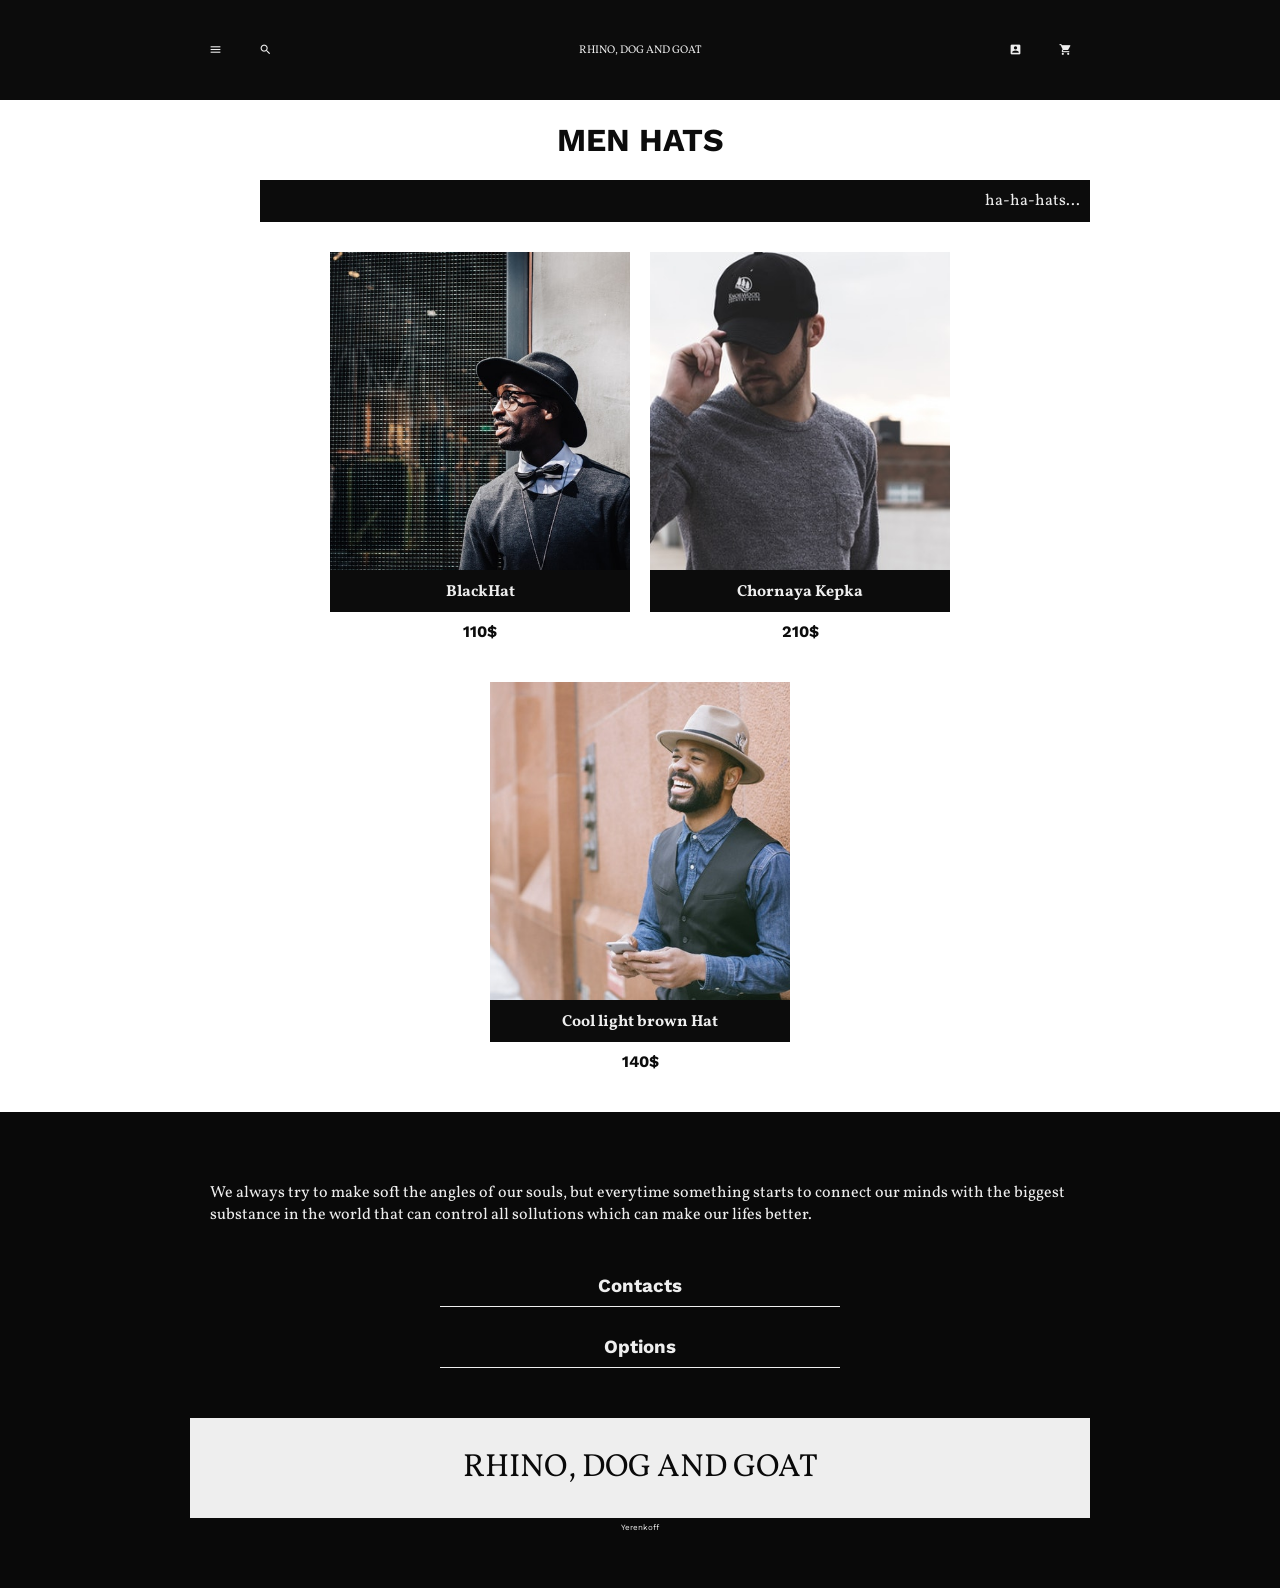
<file: menHats.html>
<!DOCTYPE html>
<html>
    <head>
        <title>RHINO, DOG AND GOAT</title>
        <link rel="icon" type="image/png" href="img/favicon.png"/>
        <link rel="stylesheet" href="men.css">
        <link rel="stylesheet" href="general.css">
        <meta charset="utf-8">
        <meta name="viewport" content="width=device-width, initial-scale=1">
        <link href="https://fonts.googleapis.com/icon?family=Material+Icons" rel="stylesheet">
        <link href="https://fonts.googleapis.com/css?family=Vollkorn:400,600|Work+Sans:600&amp;subset=cyrillic-ext" rel="stylesheet">
        <style>
            .header button {
                background: none;
                border: none;
                height: 50px;
                margin-top: 25px;
                width: 50px;
                display: grid;
                align-content: center;
                color: #eee;
                outline: none;
                cursor: pointer;
                -webkit-tap-highlight-color: transparent;
                transition: 0.3s;
                transition-timing-function: linear;
            }
        </style>
    </head>
    <body>
        <button class="upButton" onclick="goUp()">
            <i class="material-icons">
                keyboard_arrow_up
            </i>
        </button>
        <header>
            <div class="container header">
                <button onclick="showNav()">
                    <i class="material-icons" id="materialMenuIcon">menu</i>
                </button>
                <button onclick="showSearch()">
                    <i class="material-icons" id="materialSearchIcon">search</i>
                </button>
                <nav id="searchBar">
                    <form action="" id="searchForm">
                        <input type="text" placeholder="type your request">
                        <button id="searchButton">
                            <i class="material-icons">search</i>
                        </button>
                    </form>
                </nav>
                <nav id="navigationBar">
                    <button class="menuItem" onclick="openList(this)">Men</button>
                    <ul class="list">
                        <li>
                            <a href="men.html">All</a>
                        </li>
                        <li>
                            <a href="menHats.html">Hats</a>
                        </li>
                        <li>
                            <a href="menTshirts.html">T-Shirts</a>
                        </li>
                        <li>
                            <a href="menJeans.html">Jeans</a>
                        </li>
                    </ul>
                    <button class="menuItem" onclick="openList(this)">Women</button>
                    <ul class="list">
                        <li>
                            <a href="#/">All</a>
                        </li>
                        <li>
                            <a href="#/">Hats</a>
                        </li>
                        <li>
                            <a href="#/">Dresses</a>
                        </li>
                        <li>
                            <a href="#/">T-Shirts</a>
                        </li>
                    </ul>
                    <button class="menuItem" onclick="openList(this)">Kids</button>
                    <ul class="list">
                        <li>
                            <a href="#/">All</a>
                        </li>
                        <li>
                            <a href="#/">Hats</a>
                        </li>
                        <li>
                            <a href="#/">T-Shirts</a>
                        </li>
                        <li>
                            <a href="#/">Shirts</a>
                        </li>
                    </ul>
                </nav>
                <h1>
                    <a href="/">RHINO, DOG AND GOAT</a>
                </h1>
                <form action="" id="loginForm">
                    <button type="submit" form="loginForm">
                        <i class="material-icons">account_box</i>
                    </button>
                </form>
                <form action="" id="basketForm">
                    <button type="submit" form="basketForm">
                        <i class="material-icons">shopping_cart</i>
                    </button>
                </form>
            </div>
        </header>
        <main class="main">
            <div class="container">

                <h2 class="main__h2">MEN HATS</h2>

                <p class="main__quote hidden">ha-ha-hats...</p>

                <section class="main__block">
                    <a href="#/" class="block__product hidden">
                        <div class="product__image"><img src="img/menHat2.jpeg" alt=""></div>
                        <h3 class="product__Name">BlackHat</h3>
                        <h3 class="product_Price">110$</h3>
                    </a>
                    <a href="#/" class="block__product hidden">
                        <div class="product__image"><img src="img/menHat0.jpeg" alt=""></div>
                        <h3 class="product__Name">Chornaya Kepka</h3>
                        <h3 class="product_Price">210$</h3>
                    </a>
                    <a href="#/" class="block__product hidden">
                        <div class="product__image"><img src="img/menHat1.jpeg" alt=""></div>
                        <h3 class="product__Name">Cool light brown Hat</h3>
                        <h3 class="product_Price">140$</h3>
                    </a>
                </section>
            </div>
        </main>
        <footer>
            <div class="footer__returns" onclick="closeReturns()">
                <div class="returnsModal">
                    <h2 class="returnsHeader">Returns</h2>
                    <h3 class="returnsSubtitle">Lorem ipsum</h3>
                    <p class="returnsText">Autem error a cumque corporis, nesciunt voluptatibus suscipit itaque nemo sed laudantium perspiciatis alias nulla sunt mollitia tempora ipsam voluptates similique recusandae.</p>
                    <h3 class="returnsSubtitle">Dolor sit amet</h3>
                    <p class="returnsText">Veniam veritatis necessitatibus saepe in et fuga iure aperiam mollitia dolores molestias soluta distinctio ad asperiores perferendis quaerat quae, sit deleniti. Quo!</p>
                </div>
            </div>
            <section class="footer__shipping" onclick="closeShipping()">
                <div class="shippingModal">
                    <div id="sky">
                        <span id="letterA">A</span>
                        <span id="letterB">B</span>
                        <i class="material-icons" id="plane">
                            airplanemode_active
                        </i>
                    </div>
                    <div class="shippingInfo" onscroll="shippingScroll()">
                        <h2 class="shipping__h2">Shipping</h2>
                        <p class="shipping__p">Lorem ipsum dolor sit amet, consectetur adipisicing elit. Fugiat, et quo minima dolorem porro expedita harum blanditiis quis deserunt neque tenetur quasi, dignissimos recusandae.</p>
                        <p class="shipping__p">Distinctio aspernatur temporibus libero dignissimos veritatis. Lorem ipsum dolor sit amet, consectetur adipisicing elit. Aperiam officia distinctio dicta quae cupiditate dignissimos laudantium reprehenderit, beatae aspernatur,
                            voluptates odit consectetur earum nam voluptate dolorem consequuntur maxime voluptatum nostrum. Lorem ipsum dolor sit amet, consectetur adipisicing elit. Eligendi repudiandae ipsa veritatis vel quia autem delectus voluptas minima rem. Quidem
                            inventore odio porro dicta error deserunt reiciendis sequi quod nesciunt? Lorem ipsum dolor sit amet, consectetur adipisicing elit.</p>
                        <p class="shipping__p">Iure odit, possimus? Nobis officia nam, ut velit molestias accusamus officiis, ex, deserunt unde obcaecati labore incidunt sequi consequuntur quae. Doloremque, est!</p>
                        <p class="shipping__p">Lorem ipsum dolor sit amet, consectetur adipisicing elit. Earum maxime laboriosam odit, blanditiis, ducimus error dolores sed quaerat cum quod dolorum voluptate minus magni odio doloremque, sint voluptates suscipit. Animi.</p>
                        <p class="shipping__p">Lorem ipsum dolor sit amet, consectetur adipisicing elit. Earum maxime laboriosam odit, blanditiis, ducimus error dolores sed quaerat cum quod dolorum voluptate minus magni odio doloremque, sint voluptates suscipit. Animi.</p>
                        <p class="shipping__p">Lorem ipsum dolor sit amet, consectetur adipisicing elit. Earum maxime laboriosam odit, blanditiis, ducimus error dolores sed quaerat cum quod dolorum voluptate minus magni odio doloremque, sint voluptates suscipit. Animi.</p>
                        <p class="shipping__p">Lorem ipsum dolor sit amet, consectetur adipisicing elit. Earum maxime laboriosam odit, blanditiis, ducimus error dolores sed quaerat cum quod dolorum voluptate minus magni odio doloremque, sint voluptates suscipit. Animi.</p>
                        <p class="shipping__p">Lorem ipsum dolor sit amet, consectetur adipisicing elit. Earum maxime laboriosam odit, blanditiis, ducimus error dolores sed quaerat cum quod dolorum voluptate minus magni odio doloremque, sint voluptates suscipit. Animi.</p>
                        <p class="shipping__p">Lorem ipsum dolor sit amet, consectetur adipisicing elit. Earum maxime laboriosam odit, blanditiis, ducimus error dolores sed quaerat cum quod dolorum voluptate minus magni odio doloremque, sint voluptates suscipit. Animi.</p>
                        <p class="shipping__p">Lorem ipsum dolor sit amet, consectetur adipisicing elit. Architecto esse quidem tenetur ad maxime, nobis. Voluptatibus nam deleniti accusantium doloremque a laudantium aliquam, nostrum eveniet quasi id repudiandae temporibus accusamus!</p>
                    </div>
                </div>
            </section>
            <div class="container">
                <p class="footer__text">We always try to make soft the angles of our souls, but everytime something starts to connect our minds with the biggest substance in the world that can control all sollutions which can make our lifes better.</p>
                <nav class="footer__col">
                    <h3 class="footer__h3" onclick="showList(this)">Contacts</h3>
                    <ul class="footer__list">
                        <li>
                            <a href="#/">Twitter</a>
                        </li>
                        <li>
                            <a href="#/">Instagram</a>
                        </li>
                        <li>
                            <a href="#/">Telegram</a>
                        </li>
                        <li>
                            <a href="#/">YouTube</a>
                        </li>
                    </ul>
                </nav>
                <nav class="footer__col">
                    <h3 class="footer__h3" onclick="showList(this)">Options</h3>
                    <ul class="footer__list">
                        <li>
                            <a href="#/" onclick="openShipping()">Shipping</a>
                        </li>
                        <li>
                            <a href="careers.html">Careers</a>
                        </li>
                        <li>
                            <a href="#/">Account</a>
                        </li>
                        <li>
                            <a href="#/" onclick="openReturns()">Returns</a>
                        </li>
                    </ul>
                </nav>
                <h2 class="footer__logo hidden">
                    <a href="#/">RHINO, DOG AND GOAT</a>
                </h2>
                <a href="#/" class="footer__myname">Yerenkoff</a>
            </div>
        </footer>
        <script src="general.js"></script>
    </body>
</html>
</file>
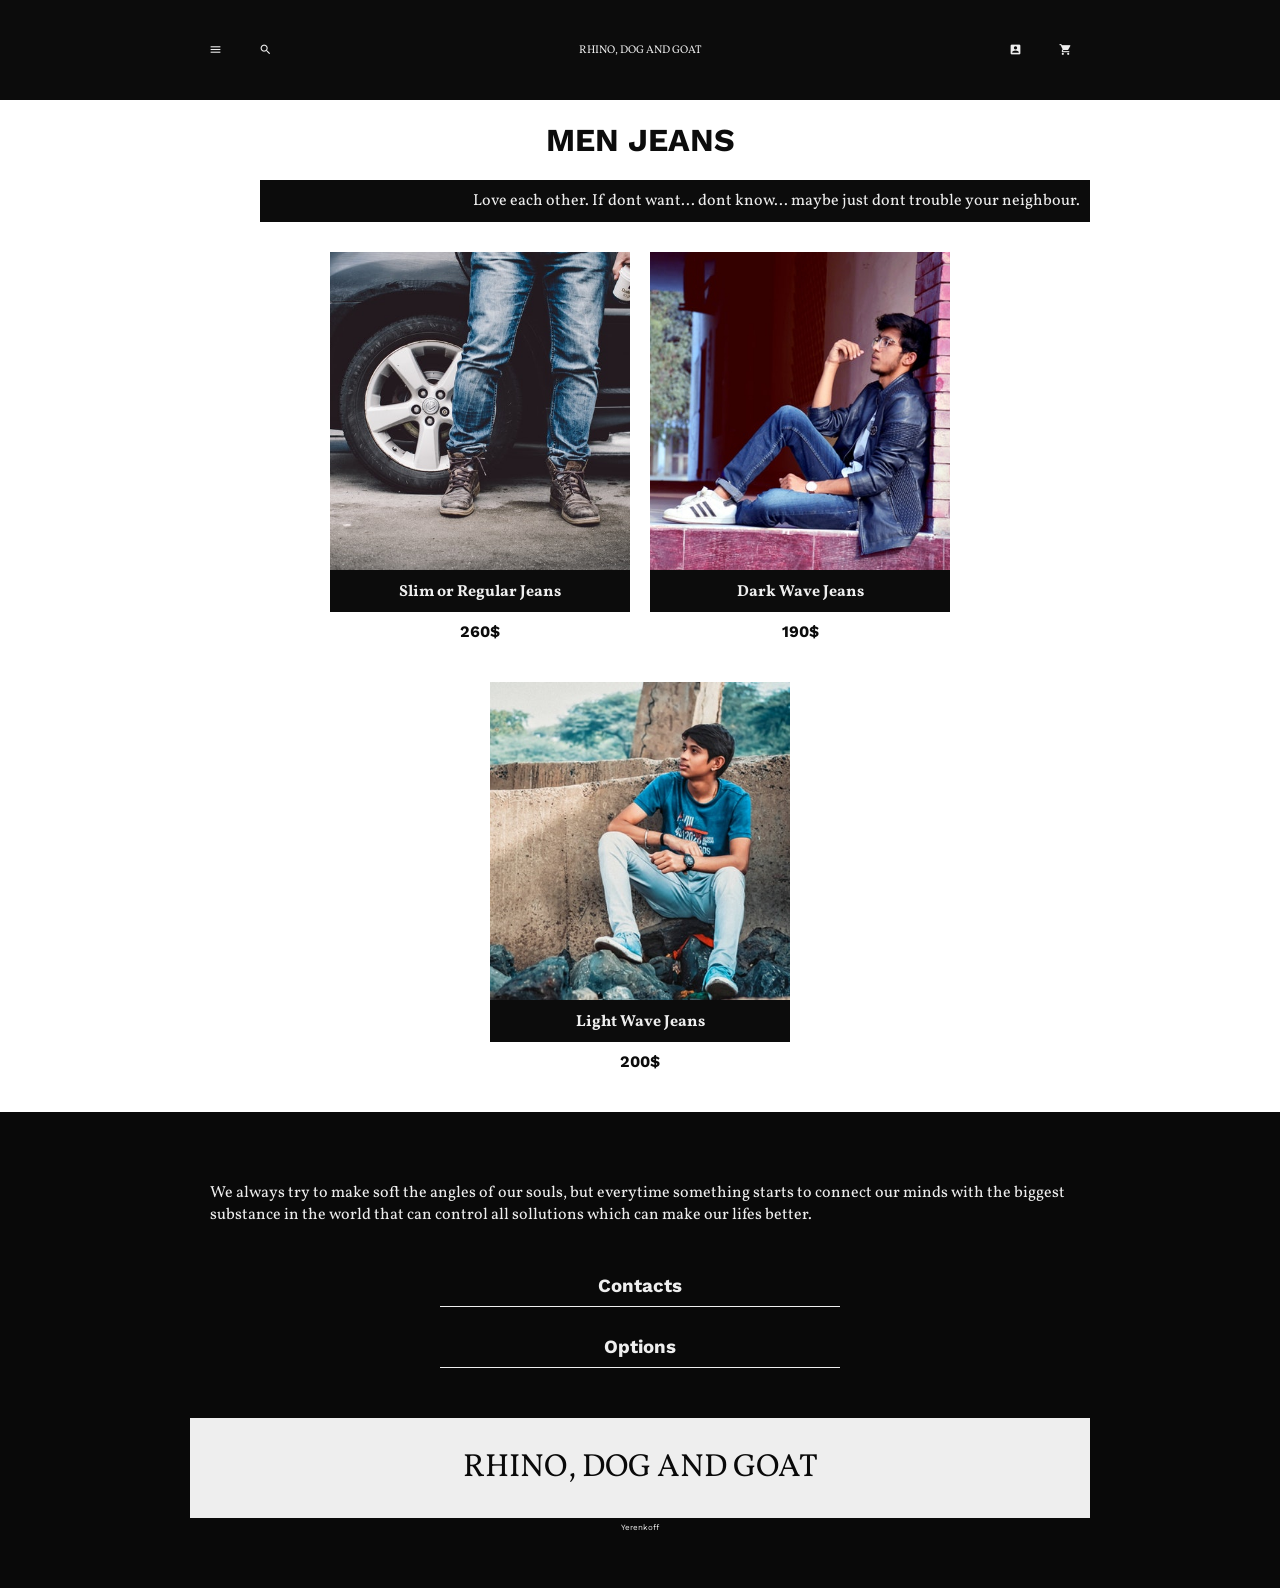
<file: menJeans.html>
<!DOCTYPE html>
<html>
    <head>
        <title>RHINO, DOG AND GOAT</title>
        <link rel="icon" type="image/png" href="img/favicon.png"/>
        <link rel="stylesheet" href="men.css">
        <link rel="stylesheet" href="general.css">
        <meta charset="utf-8">
        <meta name="viewport" content="width=device-width, initial-scale=1">
        <link href="https://fonts.googleapis.com/icon?family=Material+Icons" rel="stylesheet">
        <link href="https://fonts.googleapis.com/css?family=Vollkorn:400,600|Work+Sans:600&amp;subset=cyrillic-ext" rel="stylesheet">
        <style>
            .header button {
                background: none;
                border: none;
                height: 50px;
                margin-top: 25px;
                width: 50px;
                display: grid;
                align-content: center;
                color: #eee;
                outline: none;
                cursor: pointer;
                -webkit-tap-highlight-color: transparent;
                transition: 0.3s;
                transition-timing-function: linear;
            }
        </style>
    </head>
    <body>
        <button class="upButton" onclick="goUp()">
            <i class="material-icons">
                keyboard_arrow_up
            </i>
        </button>
        <header>
            <div class="container header">
                <button onclick="showNav()">
                    <i class="material-icons" id="materialMenuIcon">menu</i>
                </button>
                <button onclick="showSearch()">
                    <i class="material-icons" id="materialSearchIcon">search</i>
                </button>
                <nav id="searchBar">
                    <form action="" id="searchForm">
                        <input type="text" placeholder="type your request">
                        <button id="searchButton">
                            <i class="material-icons">search</i>
                        </button>
                    </form>
                </nav>
                <nav id="navigationBar">
                    <button class="menuItem" onclick="openList(this)">Men</button>
                    <ul class="list">
                        <li>
                            <a href="men.html">All</a>
                        </li>
                        <li>
                            <a href="menHats.html">Hats</a>
                        </li>
                        <li>
                            <a href="menTshirts.html">T-Shirts</a>
                        </li>
                        <li>
                            <a href="menJeans.html">Jeans</a>
                        </li>
                    </ul>
                    <button class="menuItem" onclick="openList(this)">Women</button>
                    <ul class="list">
                        <li>
                            <a href="#/">All</a>
                        </li>
                        <li>
                            <a href="#/">Hats</a>
                        </li>
                        <li>
                            <a href="#/">Dresses</a>
                        </li>
                        <li>
                            <a href="#/">T-Shirts</a>
                        </li>
                    </ul>
                    <button class="menuItem" onclick="openList(this)">Kids</button>
                    <ul class="list">
                        <li>
                            <a href="#/">All</a>
                        </li>
                        <li>
                            <a href="#/">Hats</a>
                        </li>
                        <li>
                            <a href="#/">T-Shirts</a>
                        </li>
                        <li>
                            <a href="#/">Shirts</a>
                        </li>
                    </ul>
                </nav>
                <h1>
                    <a href="/">RHINO, DOG AND GOAT</a>
                </h1>
                <form action="" id="loginForm">
                    <button type="submit" form="loginForm">
                        <i class="material-icons">account_box</i>
                    </button>
                </form>
                <form action="" id="basketForm">
                    <button type="submit" form="basketForm">
                        <i class="material-icons">shopping_cart</i>
                    </button>
                </form>
            </div>
        </header>
        <main class="main">
            <div class="container">

                <h2 class="main__h2">MEN JEANS</h2>

                <p class="main__quote hidden">Love each other. If dont want... dont know... maybe just dont trouble your neighbour.</p>

                <section class="main__block">
                    <a href="#/" class="block__product hidden">
                        <div class="product__image"><img src="img/mJeans0.jpg" alt=""></div>
                        <h3 class="product__Name">Slim or Regular Jeans</h3>
                        <h3 class="product_Price">260$</h3>
                    </a>

                    <a href="#/" class="block__product hidden">
                        <div class="product__image"><img src="img/mJeans1.jpeg" alt=""></div>
                        <h3 class="product__Name">Dark Wave Jeans</h3>
                        <h3 class="product_Price">190$</h3>
                    </a>

                    <a href="#/" class="block__product hidden">
                        <div class="product__image"><img src="img/mJeans2.jpeg" alt=""></div>
                        <h3 class="product__Name">Light Wave Jeans</h3>
                        <h3 class="product_Price">200$</h3>
                    </a>
                </section>
            </div>
        </main>
        <footer>
            <div class="footer__returns" onclick="closeReturns()">
                <div class="returnsModal">
                    <h2 class="returnsHeader">Returns</h2>
                    <h3 class="returnsSubtitle">Lorem ipsum</h3>
                    <p class="returnsText">Autem error a cumque corporis, nesciunt voluptatibus suscipit itaque nemo sed laudantium perspiciatis alias nulla sunt mollitia tempora ipsam voluptates similique recusandae.</p>
                    <h3 class="returnsSubtitle">Dolor sit amet</h3>
                    <p class="returnsText">Veniam veritatis necessitatibus saepe in et fuga iure aperiam mollitia dolores molestias soluta distinctio ad asperiores perferendis quaerat quae, sit deleniti. Quo!</p>
                </div>
            </div>
            <section class="footer__shipping" onclick="closeShipping()">
                <div class="shippingModal">
                    <div id="sky">
                        <span id="letterA">A</span>
                        <span id="letterB">B</span>
                        <i class="material-icons" id="plane">
                            airplanemode_active
                        </i>
                    </div>
                    <div class="shippingInfo" onscroll="shippingScroll()">
                        <h2 class="shipping__h2">Shipping</h2>
                        <p class="shipping__p">Lorem ipsum dolor sit amet, consectetur adipisicing elit. Fugiat, et quo minima dolorem porro expedita harum blanditiis quis deserunt neque tenetur quasi, dignissimos recusandae.</p>
                        <p class="shipping__p">Distinctio aspernatur temporibus libero dignissimos veritatis. Lorem ipsum dolor sit amet, consectetur adipisicing elit. Aperiam officia distinctio dicta quae cupiditate dignissimos laudantium reprehenderit, beatae aspernatur,
                            voluptates odit consectetur earum nam voluptate dolorem consequuntur maxime voluptatum nostrum. Lorem ipsum dolor sit amet, consectetur adipisicing elit. Eligendi repudiandae ipsa veritatis vel quia autem delectus voluptas minima rem. Quidem
                            inventore odio porro dicta error deserunt reiciendis sequi quod nesciunt? Lorem ipsum dolor sit amet, consectetur adipisicing elit.</p>
                        <p class="shipping__p">Iure odit, possimus? Nobis officia nam, ut velit molestias accusamus officiis, ex, deserunt unde obcaecati labore incidunt sequi consequuntur quae. Doloremque, est!</p>
                        <p class="shipping__p">Lorem ipsum dolor sit amet, consectetur adipisicing elit. Earum maxime laboriosam odit, blanditiis, ducimus error dolores sed quaerat cum quod dolorum voluptate minus magni odio doloremque, sint voluptates suscipit. Animi.</p>
                        <p class="shipping__p">Lorem ipsum dolor sit amet, consectetur adipisicing elit. Earum maxime laboriosam odit, blanditiis, ducimus error dolores sed quaerat cum quod dolorum voluptate minus magni odio doloremque, sint voluptates suscipit. Animi.</p>
                        <p class="shipping__p">Lorem ipsum dolor sit amet, consectetur adipisicing elit. Earum maxime laboriosam odit, blanditiis, ducimus error dolores sed quaerat cum quod dolorum voluptate minus magni odio doloremque, sint voluptates suscipit. Animi.</p>
                        <p class="shipping__p">Lorem ipsum dolor sit amet, consectetur adipisicing elit. Earum maxime laboriosam odit, blanditiis, ducimus error dolores sed quaerat cum quod dolorum voluptate minus magni odio doloremque, sint voluptates suscipit. Animi.</p>
                        <p class="shipping__p">Lorem ipsum dolor sit amet, consectetur adipisicing elit. Earum maxime laboriosam odit, blanditiis, ducimus error dolores sed quaerat cum quod dolorum voluptate minus magni odio doloremque, sint voluptates suscipit. Animi.</p>
                        <p class="shipping__p">Lorem ipsum dolor sit amet, consectetur adipisicing elit. Earum maxime laboriosam odit, blanditiis, ducimus error dolores sed quaerat cum quod dolorum voluptate minus magni odio doloremque, sint voluptates suscipit. Animi.</p>
                        <p class="shipping__p">Lorem ipsum dolor sit amet, consectetur adipisicing elit. Architecto esse quidem tenetur ad maxime, nobis. Voluptatibus nam deleniti accusantium doloremque a laudantium aliquam, nostrum eveniet quasi id repudiandae temporibus accusamus!</p>
                    </div>
                </div>
            </section>
            <div class="container">
                <p class="footer__text">We always try to make soft the angles of our souls, but everytime something starts to connect our minds with the biggest substance in the world that can control all sollutions which can make our lifes better.</p>
                <nav class="footer__col">
                    <h3 class="footer__h3" onclick="showList(this)">Contacts</h3>
                    <ul class="footer__list">
                        <li>
                            <a href="#/">Twitter</a>
                        </li>
                        <li>
                            <a href="#/">Instagram</a>
                        </li>
                        <li>
                            <a href="#/">Telegram</a>
                        </li>
                        <li>
                            <a href="#/">YouTube</a>
                        </li>
                    </ul>
                </nav>
                <nav class="footer__col">
                    <h3 class="footer__h3" onclick="showList(this)">Options</h3>
                    <ul class="footer__list">
                        <li>
                            <a href="#/" onclick="openShipping()">Shipping</a>
                        </li>
                        <li>
                            <a href="careers.html">Careers</a>
                        </li>
                        <li>
                            <a href="#/">Account</a>
                        </li>
                        <li>
                            <a href="#/" onclick="openReturns()">Returns</a>
                        </li>
                    </ul>
                </nav>
                <h2 class="footer__logo hidden">
                    <a href="#/">RHINO, DOG AND GOAT</a>
                </h2>
                <a href="#/" class="footer__myname">Yerenkoff</a>
            </div>
        </footer>
        <script src="general.js"></script>
    </body>
</html>
</file>
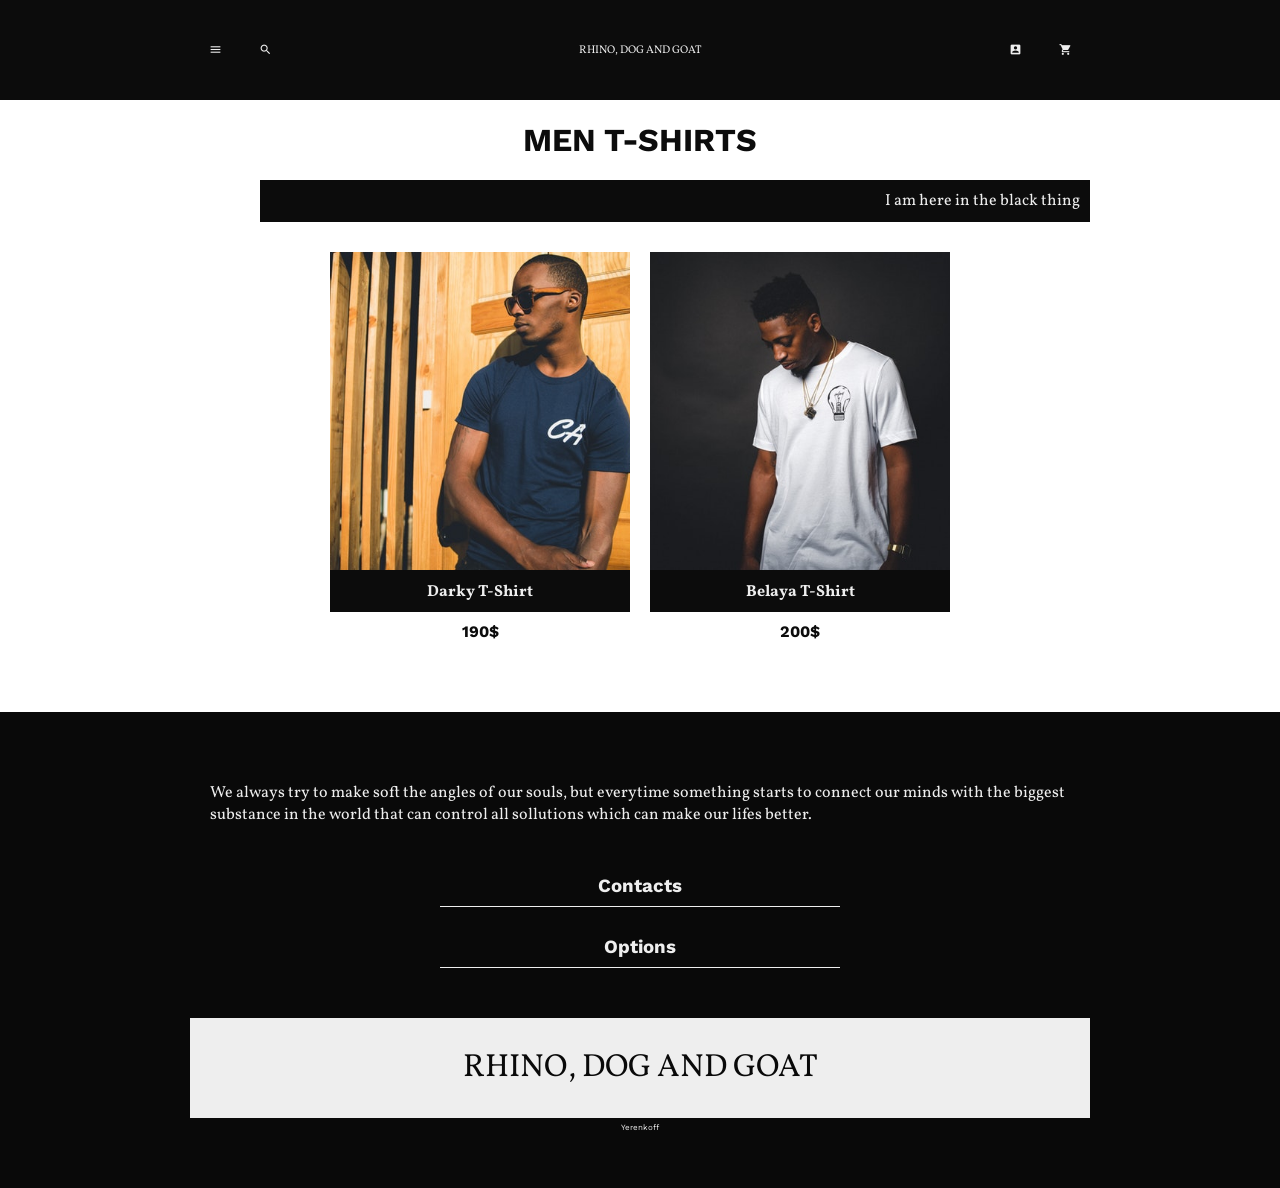
<file: menTshirts.html>
<!DOCTYPE html>
<html>
    <head>
        <title>RHINO, DOG AND GOAT</title>
        <link rel="icon" type="image/png" href="img/favicon.png"/>
        <link rel="stylesheet" href="men.css">
        <link rel="stylesheet" href="general.css">
        <meta charset="utf-8">
        <meta name="viewport" content="width=device-width, initial-scale=1">
        <link href="https://fonts.googleapis.com/icon?family=Material+Icons" rel="stylesheet">
        <link href="https://fonts.googleapis.com/css?family=Vollkorn:400,600|Work+Sans:600&amp;subset=cyrillic-ext" rel="stylesheet">
        <style>
            .header button {
                background: none;
                border: none;
                height: 50px;
                margin-top: 25px;
                width: 50px;
                display: grid;
                align-content: center;
                color: #eee;
                outline: none;
                cursor: pointer;
                -webkit-tap-highlight-color: transparent;
                transition: 0.3s;
                transition-timing-function: linear;
            }
        </style>
    </head>
    <body>
        <button class="upButton" onclick="goUp()">
            <i class="material-icons">
                keyboard_arrow_up
            </i>
        </button>
        <header>
            <div class="container header">
                <button onclick="showNav()">
                    <i class="material-icons" id="materialMenuIcon">menu</i>
                </button>
                <button onclick="showSearch()">
                    <i class="material-icons" id="materialSearchIcon">search</i>
                </button>
                <nav id="searchBar">
                    <form action="" id="searchForm">
                        <input type="text" placeholder="type your request">
                        <button id="searchButton">
                            <i class="material-icons">search</i>
                        </button>
                    </form>
                </nav>
                <nav id="navigationBar">
                    <button class="menuItem" onclick="openList(this)">Men</button>
                    <ul class="list">
                        <li>
                            <a href="men.html">All</a>
                        </li>
                        <li>
                            <a href="menHats.html">Hats</a>
                        </li>
                        <li>
                            <a href="menTshirts.html">T-Shirts</a>
                        </li>
                        <li>
                            <a href="menJeans.html">Jeans</a>
                        </li>
                    </ul>
                    <button class="menuItem" onclick="openList(this)">Women</button>
                    <ul class="list">
                        <li>
                            <a href="#/">All</a>
                        </li>
                        <li>
                            <a href="#/">Hats</a>
                        </li>
                        <li>
                            <a href="#/">Dresses</a>
                        </li>
                        <li>
                            <a href="#/">T-Shirts</a>
                        </li>
                    </ul>
                    <button class="menuItem" onclick="openList(this)">Kids</button>
                    <ul class="list">
                        <li>
                            <a href="#/">All</a>
                        </li>
                        <li>
                            <a href="#/">Hats</a>
                        </li>
                        <li>
                            <a href="#/">T-Shirts</a>
                        </li>
                        <li>
                            <a href="#/">Shirts</a>
                        </li>
                    </ul>
                </nav>
                <h1>
                    <a href="/">RHINO, DOG AND GOAT</a>
                </h1>
                <form action="" id="loginForm">
                    <button type="submit" form="loginForm">
                        <i class="material-icons">account_box</i>
                    </button>
                </form>
                <form action="" id="basketForm">
                    <button type="submit" form="basketForm">
                        <i class="material-icons">shopping_cart</i>
                    </button>
                </form>
            </div>
        </header>
        <main class="main">
            <div class="container">

                <h2 class="main__h2">MEN T-SHIRTS</h2>

                <p class="main__quote hidden">I am here in the black thing</p>

                <section class="main__block">
                    <a href="#/" class="block__product hidden">
                        <div class="product__image"><img src="img/mtshirt1.jpeg" alt=""></div>
                        <h3 class="product__Name">Darky T-Shirt</h3>
                        <h3 class="product_Price">190$</h3>
                    </a>
                    <a href="#/" class="block__product hidden">
                        <div class="product__image"><img src="img/mtshirt0.jpeg" alt=""></div>
                        <h3 class="product__Name">Belaya T-Shirt</h3>
                        <h3 class="product_Price">200$</h3>
                    </a>
                </section>
            </div>
        </main>
        <footer>
            <div class="footer__returns" onclick="closeReturns()">
                <div class="returnsModal">
                    <h2 class="returnsHeader">Returns</h2>
                    <h3 class="returnsSubtitle">Lorem ipsum</h3>
                    <p class="returnsText">Autem error a cumque corporis, nesciunt voluptatibus suscipit itaque nemo sed laudantium perspiciatis alias nulla sunt mollitia tempora ipsam voluptates similique recusandae.</p>
                    <h3 class="returnsSubtitle">Dolor sit amet</h3>
                    <p class="returnsText">Veniam veritatis necessitatibus saepe in et fuga iure aperiam mollitia dolores molestias soluta distinctio ad asperiores perferendis quaerat quae, sit deleniti. Quo!</p>
                </div>
            </div>
            <section class="footer__shipping" onclick="closeShipping()">
                <div class="shippingModal">
                    <div id="sky">
                        <span id="letterA">A</span>
                        <span id="letterB">B</span>
                        <i class="material-icons" id="plane">
                            airplanemode_active
                        </i>
                    </div>
                    <div class="shippingInfo" onscroll="shippingScroll()">
                        <h2 class="shipping__h2">Shipping</h2>
                        <p class="shipping__p">Lorem ipsum dolor sit amet, consectetur adipisicing elit. Fugiat, et quo minima dolorem porro expedita harum blanditiis quis deserunt neque tenetur quasi, dignissimos recusandae.</p>
                        <p class="shipping__p">Distinctio aspernatur temporibus libero dignissimos veritatis. Lorem ipsum dolor sit amet, consectetur adipisicing elit. Aperiam officia distinctio dicta quae cupiditate dignissimos laudantium reprehenderit, beatae aspernatur,
                            voluptates odit consectetur earum nam voluptate dolorem consequuntur maxime voluptatum nostrum. Lorem ipsum dolor sit amet, consectetur adipisicing elit. Eligendi repudiandae ipsa veritatis vel quia autem delectus voluptas minima rem. Quidem
                            inventore odio porro dicta error deserunt reiciendis sequi quod nesciunt? Lorem ipsum dolor sit amet, consectetur adipisicing elit.</p>
                        <p class="shipping__p">Iure odit, possimus? Nobis officia nam, ut velit molestias accusamus officiis, ex, deserunt unde obcaecati labore incidunt sequi consequuntur quae. Doloremque, est!</p>
                        <p class="shipping__p">Lorem ipsum dolor sit amet, consectetur adipisicing elit. Earum maxime laboriosam odit, blanditiis, ducimus error dolores sed quaerat cum quod dolorum voluptate minus magni odio doloremque, sint voluptates suscipit. Animi.</p>
                        <p class="shipping__p">Lorem ipsum dolor sit amet, consectetur adipisicing elit. Earum maxime laboriosam odit, blanditiis, ducimus error dolores sed quaerat cum quod dolorum voluptate minus magni odio doloremque, sint voluptates suscipit. Animi.</p>
                        <p class="shipping__p">Lorem ipsum dolor sit amet, consectetur adipisicing elit. Earum maxime laboriosam odit, blanditiis, ducimus error dolores sed quaerat cum quod dolorum voluptate minus magni odio doloremque, sint voluptates suscipit. Animi.</p>
                        <p class="shipping__p">Lorem ipsum dolor sit amet, consectetur adipisicing elit. Earum maxime laboriosam odit, blanditiis, ducimus error dolores sed quaerat cum quod dolorum voluptate minus magni odio doloremque, sint voluptates suscipit. Animi.</p>
                        <p class="shipping__p">Lorem ipsum dolor sit amet, consectetur adipisicing elit. Earum maxime laboriosam odit, blanditiis, ducimus error dolores sed quaerat cum quod dolorum voluptate minus magni odio doloremque, sint voluptates suscipit. Animi.</p>
                        <p class="shipping__p">Lorem ipsum dolor sit amet, consectetur adipisicing elit. Earum maxime laboriosam odit, blanditiis, ducimus error dolores sed quaerat cum quod dolorum voluptate minus magni odio doloremque, sint voluptates suscipit. Animi.</p>
                        <p class="shipping__p">Lorem ipsum dolor sit amet, consectetur adipisicing elit. Architecto esse quidem tenetur ad maxime, nobis. Voluptatibus nam deleniti accusantium doloremque a laudantium aliquam, nostrum eveniet quasi id repudiandae temporibus accusamus!</p>
                    </div>
                </div>
            </section>
            <div class="container">
                <p class="footer__text">We always try to make soft the angles of our souls, but everytime something starts to connect our minds with the biggest substance in the world that can control all sollutions which can make our lifes better.</p>
                <nav class="footer__col">
                    <h3 class="footer__h3" onclick="showList(this)">Contacts</h3>
                    <ul class="footer__list">
                        <li>
                            <a href="#/">Twitter</a>
                        </li>
                        <li>
                            <a href="#/">Instagram</a>
                        </li>
                        <li>
                            <a href="#/">Telegram</a>
                        </li>
                        <li>
                            <a href="#/">YouTube</a>
                        </li>
                    </ul>
                </nav>
                <nav class="footer__col">
                    <h3 class="footer__h3" onclick="showList(this)">Options</h3>
                    <ul class="footer__list">
                        <li>
                            <a href="#/" onclick="openShipping()">Shipping</a>
                        </li>
                        <li>
                            <a href="careers.html">Careers</a>
                        </li>
                        <li>
                            <a href="#/">Account</a>
                        </li>
                        <li>
                            <a href="#/" onclick="openReturns()">Returns</a>
                        </li>
                    </ul>
                </nav>
                <h2 class="footer__logo hidden">
                    <a href="#/">RHINO, DOG AND GOAT</a>
                </h2>
                <a href="#/" class="footer__myname">Yerenkoff</a>
            </div>
        </footer>
        <script src="general.js"></script>
    </body>
</html>
</file>
<file: careers.css>
main {
  margin-top: 100px;
}

main .helloHeader {
  line-height: 80px;
  width: 100%;
  color: #0c0c0c;
  font-family: "Work Sans", sans-serif;
  font-size: 2em;
  text-align: center;
}

main .types {
  width: 90%;
  max-width: 300px;
  padding: 2px;
  box-sizing: border-box;
  margin: auto;
  display: flex;
  flex-wrap: wrap;
  justify-content: center;
}

main .types .type {
  margin: 2px;
  background: #eee;
  padding: 10px;
  min-width: 70px;
  font-size: 1em;
  font-family: "Work Sans", sans-serif;
  color: #0c0c0c;
  display: grid;
  text-align: center;
  align-content: center;
  transition: .3s;
  box-sizing: border-box;
  cursor: pointer;
}

main .types .type:hover {
  background: #0c0c0c;
  color: #eee;
}

main .artHeader {
  line-height: 80px;
  width: 100%;
  color: #0c0c0c;
  font-family: "Work Sans", sans-serif;
  font-size: 1em;
  text-align: center;
  margin: 100px 0 0;
  transition: .3s;
}

main .typeDescription {
  display: none;
  opacity: 0;
  transition: .3s;
  width: 100%;
  margin: auto;
}

main .typeDescription .typeBlock {
  margin: 20px auto;
}

main .typeDescription .typeBlock .typeHeader {
  font-size: 1.5em;
  font-family: "Work Sans", sans-serif;
  padding: 10px;
  color: #0c0c0c;
  box-sizing: border-box;
  display: block;
  text-decoration: none;
}

main .typeDescription .typeBlock .city {
  font-size: 0.7em;
  color: #555;
  padding: 0 10px;
  font-family: "Work Sans", sans-serif;
  box-sizing: border-box;
}

main .typeDescription .typeBlock .typeText {
  font-family: "Vollkorn", serif;
  font-size: 1em;
  color: #0c0c0c;
  padding: 10px;
  box-sizing: border-box;
}
</file>
<file: general.css>
* {
  margin: 0;
  padding: 0;
}

body::after {
  content: "";
  width: 100%;
  height: 100px;
  background: #0c0c0c;
  z-index: -1;
  position: absolute;
  top: 0;
  left: 0;
}

a {
  -webkit-tap-highlight-color: transparent;
}

/*Header */
header {
  position: fixed;
  top: 0;
  z-index: 9;
  width: 100%;
}

.container {
  max-width: 900px;
  margin: auto;
}

.header {
  background-color: #0c0c0c;
  display: flex;
  max-height: 100px;
  height: 100vw;
  margin: auto;
  transition: 0.3s;
  transition-timing-function: linear;
}

.header button {
  background: none;
  border: none;
  height: 50px;
  margin-top: 25px;
  width: 50px;
  display: grid;
  align-content: center;
  color: #eee;
  outline: none;
  cursor: pointer;
  -webkit-tap-highlight-color: transparent;
  transition: 0.3s;
  transition-timing-function: linear;
}

.header #materialMenuIcon {
  transition: 1s;
}

.header h1 {
  flex: 1;
  display: grid;
  align-content: center;
  text-align: center;
}

.header h1 a {
  text-decoration: none;
  color: #eee;
  font-family: "Vollkorn", serif;
  font-size: 0.7rem;
  font-weight: normal;
  outline: none;
}

#navigationBar {
  position: absolute;
  background: rgba(0, 0, 0, 0.95);
  width: 100%;
  max-width: 900px;
  max-height: 0;
  overflow-y: scroll;
  top: 100px;
  transition: 0.6s;
  transition-timing-function: linear;
  z-index: 9;
}

#navigationBar::-webkit-scrollbar {
  width: 0px;
}

#navigationBar button {
  margin: auto !important;
  height: 50px;
  width: 100%;
  font-family: "Work Sans", sans-serif;
  font-size: 1em;
  border-bottom: 1px solid #0c0c0c;
}

#navigationBar .list {
  text-align: center;
  margin-bottom: 0px;
  max-height: 0;
  overflow: hidden;
  transition: 0.5s;
}

#navigationBar .list:last-child li:last-child {
  padding-bottom: 10px;
}

#navigationBar ul li a {
  width: 200px;
  margin: auto;
  height: 40px;
  display: grid;
  align-content: center;
  text-decoration: none;
  text-align: left;
  /*    background: #ccc; */
  font-family: "Vollkorn", serif;
  font-weight: normal;
  font-size: 0.7em;
  color: #eee;
  outline: none;
  transition: 0.5s;
  overflow: hidden;
}

#navigationBar ul li a:hover {
  color: #555;
}

#searchBar {
  background: rgba(0, 0, 0, 0.95);
  width: 100%;
  max-height: 0;
  overflow: hidden;
  position: absolute;
  max-width: 900px;
  top: 100px;
  transition: 0.3s;
  transition-timing-function: linear;
  z-index: 9999;
}

#searchForm {
  height: 100%;
  display: flex;
  flex-direction: row;
  padding: 5px;
  box-sizing: border-box;
}

#searchForm input {
  flex: 1;
  border: 0;
  padding: 5px;
  height: 40px;
  outline: none;
  font-size: 1em;
  font-family: "Work Sans", sans-serif;
}

#searchForm button {
  margin: 0 !important;
  height: 50px;
}

.upButton {
  position: fixed;
  width: 40px;
  height: 40px;
  border-radius: 50%;
  background: rgba(12, 12, 12, 0.8);
  color: #eee;
  right: 20px;
  bottom: 20px;
  border: 1px solid #eee;
  text-align: center;
  display: none;
  align-items: center;
  font-size: 1.5em;
  z-index: 9;
  opacity: 0;
  transition: 0.3s;
  transition-timing-function: linear;
  cursor: pointer;
  outline: none;
  -webkit-tap-highlight-color: transparent;
}

/*Material */
.material-icons {
  font-size: 1em !important;
}

/*Footer */
footer {
  background: #090909;
  overflow: hidden;
  padding: 50px 0;
}

footer .footer__text {
  font-family: "Vollkorn", serif;
  font-size: 1em;
  padding: 20px;
  color: #eee;
}

footer .footer__col {
  width: 90%;
  max-width: 400px;
  /*    background: #ccc; */
  box-sizing: border-box;
  margin: 20px auto 0;
}

footer .footer__h3 {
  font-family: "Work Sans", sans-serif;
  color: #eee;
  line-height: 40px;
  text-align: center;
  cursor: pointer;
  -webkit-tap-highlight-color: transparent;
}

footer .footer__list {
  border-top: 1px solid #eee;
  max-height: 0px;
  overflow: hidden;
  transition: .6s;
  transition-timing-function: linear;
}

footer .footer__list li {
  line-height: 40px;
  text-align: center;
  list-style: none;
  font-family: "Vollkorn", serif;
}

footer .footer__list li:first-child {
  margin-top: 10px;
}

footer .footer__list li a {
  text-decoration: none;
  color: #eee;
}

footer .footer__logo {
  background: #eee;
  font-family: "Vollkorn", serif;
  font-size: 2em;
  margin-top: 50px;
  line-height: 100px;
  text-align: center;
  position: relative;
}

footer .footer__myname {
  font-family: "Work Sans", sans-serif;
  color: #eee;
  line-height: 20px;
  font-size: 0.5rem;
  text-align: center;
  text-decoration: none;
  display: block;
}

footer .footer__logo a {
  text-decoration: none;
  color: #090909;
  font-weight: normal;
}

.footer__returns {
  background: rgba(0, 0, 0, 0.8);
  position: fixed;
  width: 100%;
  height: 100%;
  top: 0;
  left: 0;
  display: none;
  justify-items: center;
  align-content: center;
  z-index: 999;
  transition: .3s;
}

.footer__returns .returnsModal {
  width: 90%;
  max-width: 600px;
  max-height: 400px;
  background: #fff;
  overflow: scroll;
  box-sizing: border-box;
  position: relative;
}

.footer__returns .returnsModal .returnsHeader {
  font-family: "Work Sans", sans-serif;
  font-size: 2em;
  color: #0c0c0c;
  text-align: center;
  line-height: 60px;
}

.footer__returns .returnsModal .returnsSubtitle {
  font-family: "Work Sans", sans-serif;
  font-size: 1em;
  color: #0c0c0c;
  margin-bottom: 10px;
  padding: 0px 10px;
}

.footer__returns .returnsModal .returnsText {
  padding: 0px 10px;
  font-family: "Vollkorn", serif;
  font-size: 1em;
  color: #0c0c0c;
  margin-bottom: 20px;
}

.footer__shipping {
  background: rgba(0, 0, 0, 0.8);
  position: fixed;
  width: 100%;
  height: 100%;
  top: 0;
  left: 0;
  display: none;
  justify-items: center;
  align-content: center;
  z-index: 999;
  transition: .3s;
  opacity: 0;
  /* overflow-y: scroll; */
}

.shippingModal {
  width: 90%;
  max-width: 600px;
  max-height: 400px;
  background: #fff;
  overflow: hidden;
  padding-top: 40px;
  box-sizing: border-box;
  position: relative;
}

.shippingModal .shippingInfo {
  width: 100%;
  height: 100%;
  /* background: #bbb; */
  overflow-y: scroll;
}

.shippingModal #sky {
  width: 100%;
  height: 40px;
  background: #fff;
  left: 0;
  top: 0;
  position: absolute;
  box-shadow: 0px 0px 5px #bbb;
}

.shippingModal #sky #plane {
  position: absolute;
  width: 40px;
  height: 40px;
  display: grid;
  text-align: center;
  align-items: center;
  transform: rotate(90deg);
  left: 40px;
  top: 0;
  color: #000;
  /* background: #ccc; */
  transition: .3s;
  transition-timing-function: ease-out;
}

.shippingModal #sky span {
  /* background: #bbb; */
  color: #000;
  width: 40px;
  height: 40px;
  display: block;
  position: absolute;
  text-align: center;
  display: grid;
  align-items: center;
  justify-content: center;
  font-family: "Work Sans", sans-serif;
  font-size: 1em;
  text-align: left;
  left: 0;
  top: 0;
}

.shippingModal #sky #letterB {
  right: 0;
  left: auto;
}

.shippingModal .shipping__h2 {
  /* background: #ddd; */
  font-family: "Work Sans", sans-serif;
  font-size: 2em;
  text-align: center;
  color: #0c0c0c;
  line-height: 80px;
}

.shippingModal .shipping__p {
  font-family: "Vollkorn", sans-serif;
  font-size: 1em;
  text-align: left;
  color: #0c0c0c;
  text-indent: 20px;
  margin-bottom: 10px;
  padding: 0 20px;
}

.hidden {
  opacity: 0;
  transition: 1s;
}
</file>
<file: login.css>
main {
  margin-top: 100px;
}

main .helloHeader {
  line-height: 80px;
  width: 100%;
  color: #0c0c0c;
  font-family: "Work Sans", sans-serif;
  font-size: 2em;
  text-align: center;
}

main .signInForm {
  width: 90%;
  max-width: 300px;
  padding: 2px;
  box-sizing: border-box;
  margin: auto;
}

main .signInForm .datas {
  color: #0c0c0c;
  width: 100%;
  border: none;
  outline: none;
  border-bottom: 1px solid #0c0c0c;
  padding: 5px;
  box-sizing: border-box;
  line-height: 40px;
  font-family: "Work Sans", sans-serif;
  font-size: 1em;
  margin-bottom: 10px;
  -webkit-tap-highlight-color: transparent;
}

main .signInForm .submit {
  background: #eee;
  color: #0c0c0c;
  font-size: 1em;
  font-family: "Work Sans", sans-serif;
  width: 100%;
  line-height: 40px;
  background: none;
  border: none;
  cursor: pointer;
  transition: .3s;
  -webkit-tap-highlight-color: transparent;
  outline: none;
}

main .signInForm .submit:hover {
  background: #0c0c0c;
  color: #eee;
}

main .signUpLink {
  text-decoration: none;
  color: #aaa;
  font-size: 1em;
  font-family: "Work Sans", sans-serif;
  margin: 10px auto 50px;
  display: block;
  width: 100px;
  text-align: center;
}
</file>
<file: men.css>
main {
  margin-top: 100px;
  overflow: hidden;
}

main .main__h2 {
  line-height: 80px;
  width: 100%;
  color: #0c0c0c;
  font-family: "Work Sans", sans-serif;
  font-size: 2em;
  text-align: center;
}

main .main__quote {
  width: 90%;
  float: right;
  text-align: right;
  font-family: "Vollkorn", serif;
  color: #eee;
  font-size: 1em;
  background: #0c0c0c;
  padding: 10px;
  margin-bottom: 30px;
}

main .main__sorting .sorting__sortButton {
  border-radius: 0px;
  text-decoration: none;
  color: #090909;
  background: none;
  display: grid;
  text-align: center;
  align-content: center;
  margin: auto;
  width: 100px;
  height: 30px;
  font-size: 1em;
  font-family: "Work Sans", sans-serif;
  font-weight: bold;
  transition: 0.3s;
  border: none;
  border-bottom: 1px solid #090909;
  border-top: 1px solid #fff;
  cursor: pointer;
  outline: none;
  -webkit-tap-highlight-color: transparent;
  box-sizing: border-box;
}

main .main__sorting .sorting__sortButton:hover {
  background: #090909;
  color: #eee;
  border: none;
}

main .main__sorting .sorting__sortNav {
  width: 90%;
  margin: auto;
  max-width: 400px;
  max-height: 0;
  overflow: hidden;
  transition: 0.5s;
  transition-timing-function: linear;
}

main .main__sorting .sorting__sortNav a {
  text-decoration: none;
  font-family: "Vollkorn", serif;
  color: #0c0c0c;
  display: block;
  line-height: 40px;
  transition: 0.3s;
  text-align: center;
}

main .main__sorting .sorting__sortNav a:hover {
  color: #555;
}

main .main__sorting .sorting__sortNav a:first-child {
  margin-top: 10px;
}

main .main__block {
  width: 90%;
  display: flex;
  justify-content: center;
  flex-wrap: wrap;
  margin: 30px auto;
}

main .main__block .block__product {
  width: 100%;
  max-width: 300px;
  height: 400px;
  margin: 0 10px 30px;
  display: flex;
  flex-direction: column;
  text-decoration: none;
}

main .main__block .block__product:last-child {
  margin-bottom: 0;
}

main .main__block .block__product .product__image {
  width: 100%;
  height: 50%;
  flex: 1;
}

main .main__block .block__product .product__image img {
  object-fit: cover;
  width: 100%;
  height: 100%;
}

main .main__block .block__product .product__Name {
  line-height: 40px;
  text-align: center;
  font-family: "Vollkorn", serif;
  font-size: 1em;
  background: #0c0c0c;
  color: #eee;
  border-top: 2px solid #0c0c0c;
}

main .main__block .block__product .product_Price {
  line-height: 40px;
  font-family: "Work Sans", sans-serif;
  font-size: 1em;
  text-align: center;
  color: #0c0c0c;
}

main .main__carousel {
  width: 100%;
  height: 200px;
  overflow-x: hidden;
  position: relative;
}

main .main__carousel .carousel__images {
  width: 1540px;
  height: 100%;
  position: absolute;
  top: 0;
}

main .main__carousel .carousel__images .carouselImage {
  width: 300px;
  height: 100%;
  margin: 0 5px;
  color: #eee;
  font-size: 2em;
  background-position: 50%;
  background-repeat: no-repeat;
  background-size: cover;
  display: grid;
  align-content: center;
  float: left;
  text-align: center;
  text-decoration: none;
  font-family: "Work Sans", sans-serif;
  text-shadow: 0px 0px 30px #000;
}

main .main__carousel .carousel__images .carouselImage:nth-child(1) {
  background-image: url("img/menHat0.jpeg");
  background-position: 20%;
  margin-left: 0;
}

main .main__carousel .carousel__images .carouselImage:nth-child(2) {
  background-image: url("img/mtshirt0.jpeg");
}

main .main__carousel .carousel__images .carouselImage:nth-child(3) {
  background-image: url("img/menHat2.jpeg");
}

main .main__carousel .carousel__images .carouselImage:nth-child(4) {
  background-image: url("img/mJeans1.jpeg");
  background-position: 80%;
}

main .main__carousel .carousel__images .carouselImage:nth-child(5) {
  background-image: url("img/mtshirt1.jpeg");
  margin-right: 0;
}
</file>
